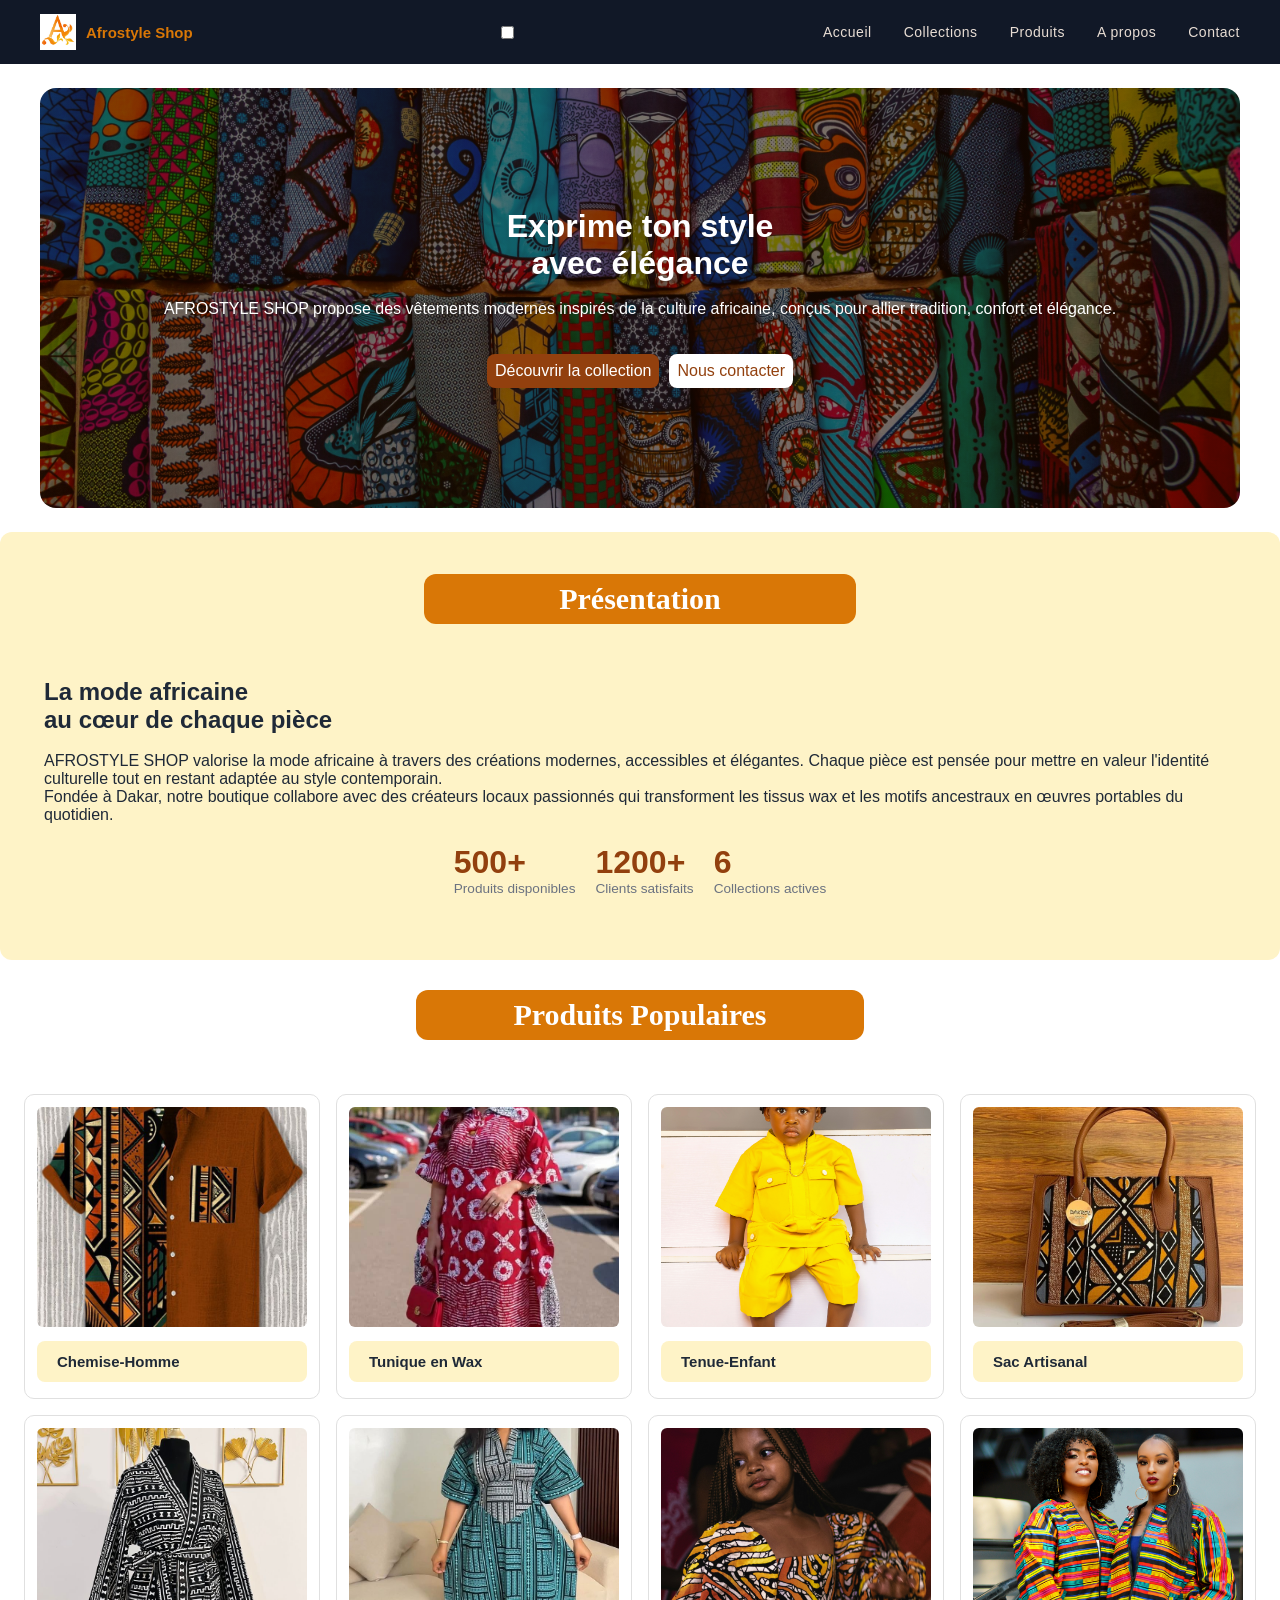
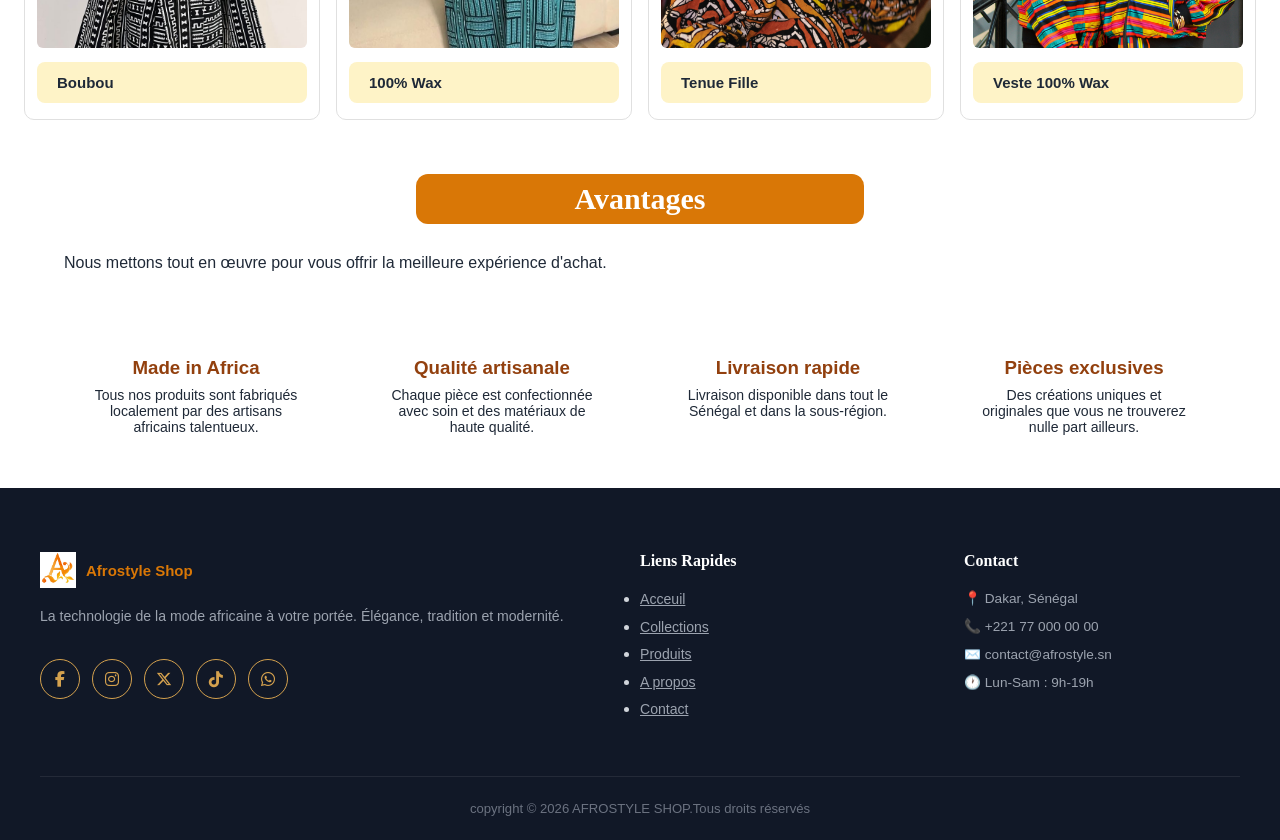
<file: index.html>
<!DOCTYPE html>
<html lang="en">

<head>
    <meta charset="UTF-8">
    <meta name="viewport" content="width=device-width, initial-scale=1.0">
    <title>Acceuil</title>
    <link rel="stylesheet" href="style.css">
    <link rel="stylesheet" href="https://cdnjs.cloudflare.com/ajax/libs/font-awesome/6.5.0/css/all.min.css" />
</head>

<body>
    <!-- navigation -->
    <nav>
        <div class="nav-logo">
            <div class="logo-box"><img src="images/logo.png" alt=""></div>
            <div class="logo-text">
                <h2>Afrostyle Shop</h2>
            </div>
        </div>

        <input type="checkbox" id="hamburger-toggle">
        <label for="hamburger-toggle" class="hamburger">
            <span></span>
            <span></span>
            <span></span>
        </label>

        <ul>
            <li><a href="#">Accueil</a></li>
            <li><a href="collections.html">Collections</a></li>
            <li><a href="produits.html">Produits</a></li>
            <li><a href="about.html">A propos</a></li>
            <li><a href="contact.html">Contact</a></li>
        </ul>
    </nav>
    <!-- hero -->
    <div class="hero">
        <h1>Exprime ton style <br><span>avec élégance</span> </h1> <br>
        <p>AFROSTYLE SHOP propose des vêtements modernes inspirés de la culture africaine, conçus pour allier tradition,
            confort et élégance.</p> <br><br>

        <div class="hero-btns">
            <a href="collections.html" class="btn-primary">Découvrir la collection</a>
            <a href="contact.html" class="btn-secondary">Nous contacter</a>
        </div>

    </div>

    <!-- Présentation de la boutique -->
    <section class="section about-intro">
        <h2 class="titre">Présentation</h2>
        

        <div class="presentation">
            <h2 style="margin-top:0.75rem;">La mode africaine<br />au cœur de chaque pièce</h2>
            <br>
            <p>
                AFROSTYLE SHOP valorise la mode africaine à travers des créations modernes,
                accessibles et élégantes. Chaque pièce est pensée pour mettre en valeur
                l'identité culturelle tout en restant adaptée au style contemporain.
            </p>
            <p>
                Fondée à Dakar, notre boutique collabore avec des créateurs locaux passionnés
                qui transforment les tissus wax et les motifs ancestraux en œuvres portables du quotidien.
            </p>

            <!-- Statistiques -->
            <div class="about-stats">
                <div class="stat">
                    <h3>500+</h3>
                    <p>Produits disponibles</p>
                </div>
                <div class="stat">
                    <h3>1200+</h3>
                    <p>Clients satisfaits</p>
                </div>
                <div class="stat">
                    <h3>6</h3>
                    <p>Collections actives</p>
                </div>
            </div>



        </div>


    </section>
    <!-- Produits Populaires -->
    <section>
        <h2 class="titre">Produits Populaires</h2>
      

        <div class="produit">
            <div class="bloc">
                <img src="images/chemise homme 222.jpg" alt="">
                <h3>Chemise-Homme</h3>
            </div>
            <div class="bloc">
                <img src="images/robe-rouge.jpg" alt="">
                <h3>Tunique en Wax</h3>

            </div>
            <div class="bloc">
                <img src="images/EnfantBB.jpg" alt="">
                <h3>Tenue-Enfant</h3>

            </div>
            <div class="bloc">
                <img src="images/Bag.jpg" alt="">
                <h3>Sac Artisanal</h3>

            </div>
            <div class="bloc">
                <img src="images/boubou2.jpg" alt="">
                <h3>Boubou</h3>

            </div>

            <div class="bloc">
                <img src="images/téléchargement (1).jpg" alt="">
                <h3>100% Wax</h3>

            </div>
            <div class="bloc">
                <img src="images/enfany-fille.jpg" alt="">
                <h3>Tenue Fille</h3>

            </div>
            <div class="bloc">
                <img src="images/veste-femmes.jpg" alt="">
                <h3>Veste 100% Wax</h3>
            </div>
        </div>
    </section>
    <!-- Avantages de la Boutique -->
    <section>
        <h2 class="titre">Avantages</h2>
        <div class="container">
            
            <p class="section-subtitle">Nous mettons tout en œuvre pour vous offrir la meilleure expérience d'achat.
            </p><br><br>

            <div class="avantages-grid">
                <div class="avantage-card">
                    <div class="avantage-icon"></div>
                    <h3>Made in Africa</h3>
                    <p>Tous nos produits sont fabriqués localement par des artisans africains talentueux.</p>
                </div>
                <div class="avantage-card">
                    <div class="avantage-icon"></div>
                    <h3>Qualité artisanale</h3>
                    <p>Chaque pièce est confectionnée avec soin et des matériaux de haute qualité.</p>
                </div>
                <div class="avantage-card">
                    <div class="avantage-icon"></div>
                    <h3>Livraison rapide</h3>
                    <p>Livraison disponible dans tout le Sénégal et dans la sous-région.</p>
                </div>
                <div class="avantage-card">
                    <div class="avantage-icon"></div>
                    <h3>Pièces exclusives</h3>
                    <p>Des créations uniques et originales que vous ne trouverez nulle part ailleurs.</p>
                </div>
            </div>
        </div>
    </section>

    <!-- Footer -->
    <footer>
        <div class="footer-grid">
            <!-- marque -->
            <div class="footer-brand">
                <div class="nav-logo">
                    <div class="logo-box"><img src="images/logo.png" alt=""></div>
                    <div class="logo-text">
                        <h2>Afrostyle Shop</h2>
                    </div>
                </div>
                <p>La technologie de la mode africaine à votre portée. Élégance, tradition et modernité.</p>
                <div class="social-medias">
                    <a href="https://facebook.com/tonprofil" target="_blank" class="social-icon">
                        <i class="fab fa-facebook-f"></i>
                    </a>

                    <a href="https://instagram.com/tonprofil" target="_blank" class="social-icon">
                        <i class="fab fa-instagram"></i>
                    </a>
                    <a href="https://twitter.com/tonprofil" target="_blank" class="social-icon">
                        <i class="fab fa-x-twitter"></i>
                    </a>

                    <a href="https://tiktok.com/@tonprofil" target="_blank" class="social-icon">
                        <i class="fab fa-tiktok"></i>
                    </a>

                    <a href="https://wa.me/221XXXXXXXX" target="_blank" class="social-icon">
                        <i class="fab fa-whatsapp"></i>
                    </a>
                </div>
            </div>
            <!-- liens rapides -->
            <div class="footer-col">
                <h4>Liens Rapides</h4>
                <ul>
                    <li><a href="#">Acceuil</a></li>
                    <li><a href="collections.html">Collections</a></li>
                    <li><a href="produits.html"> Produits</a></li>
                    <li><a href="about.html">A propos</a></li>
                    <li><a href="contact.html">Contact</a></li>
                </ul>
            </div>

            <!-- Contact -->
            <div class="footer-col">
                <h4>Contact</h4>
                <div class="footer-contact-item">📍 Dakar, Sénégal</div>
                <div class="footer-contact-item">📞 +221 77 000 00 00</div>
                <div class="footer-contact-item">✉️ contact@afrostyle.sn</div>
                <div class="footer-contact-item">🕐 Lun-Sam : 9h-19h</div>
            </div>

        </div>
        <div class="footer-bottom">
            <p>copyright &copy; 2026 AFROSTYLE SHOP.Tous droits réservés</p>
        </div>
    </footer>

</body>

</html>
</file>
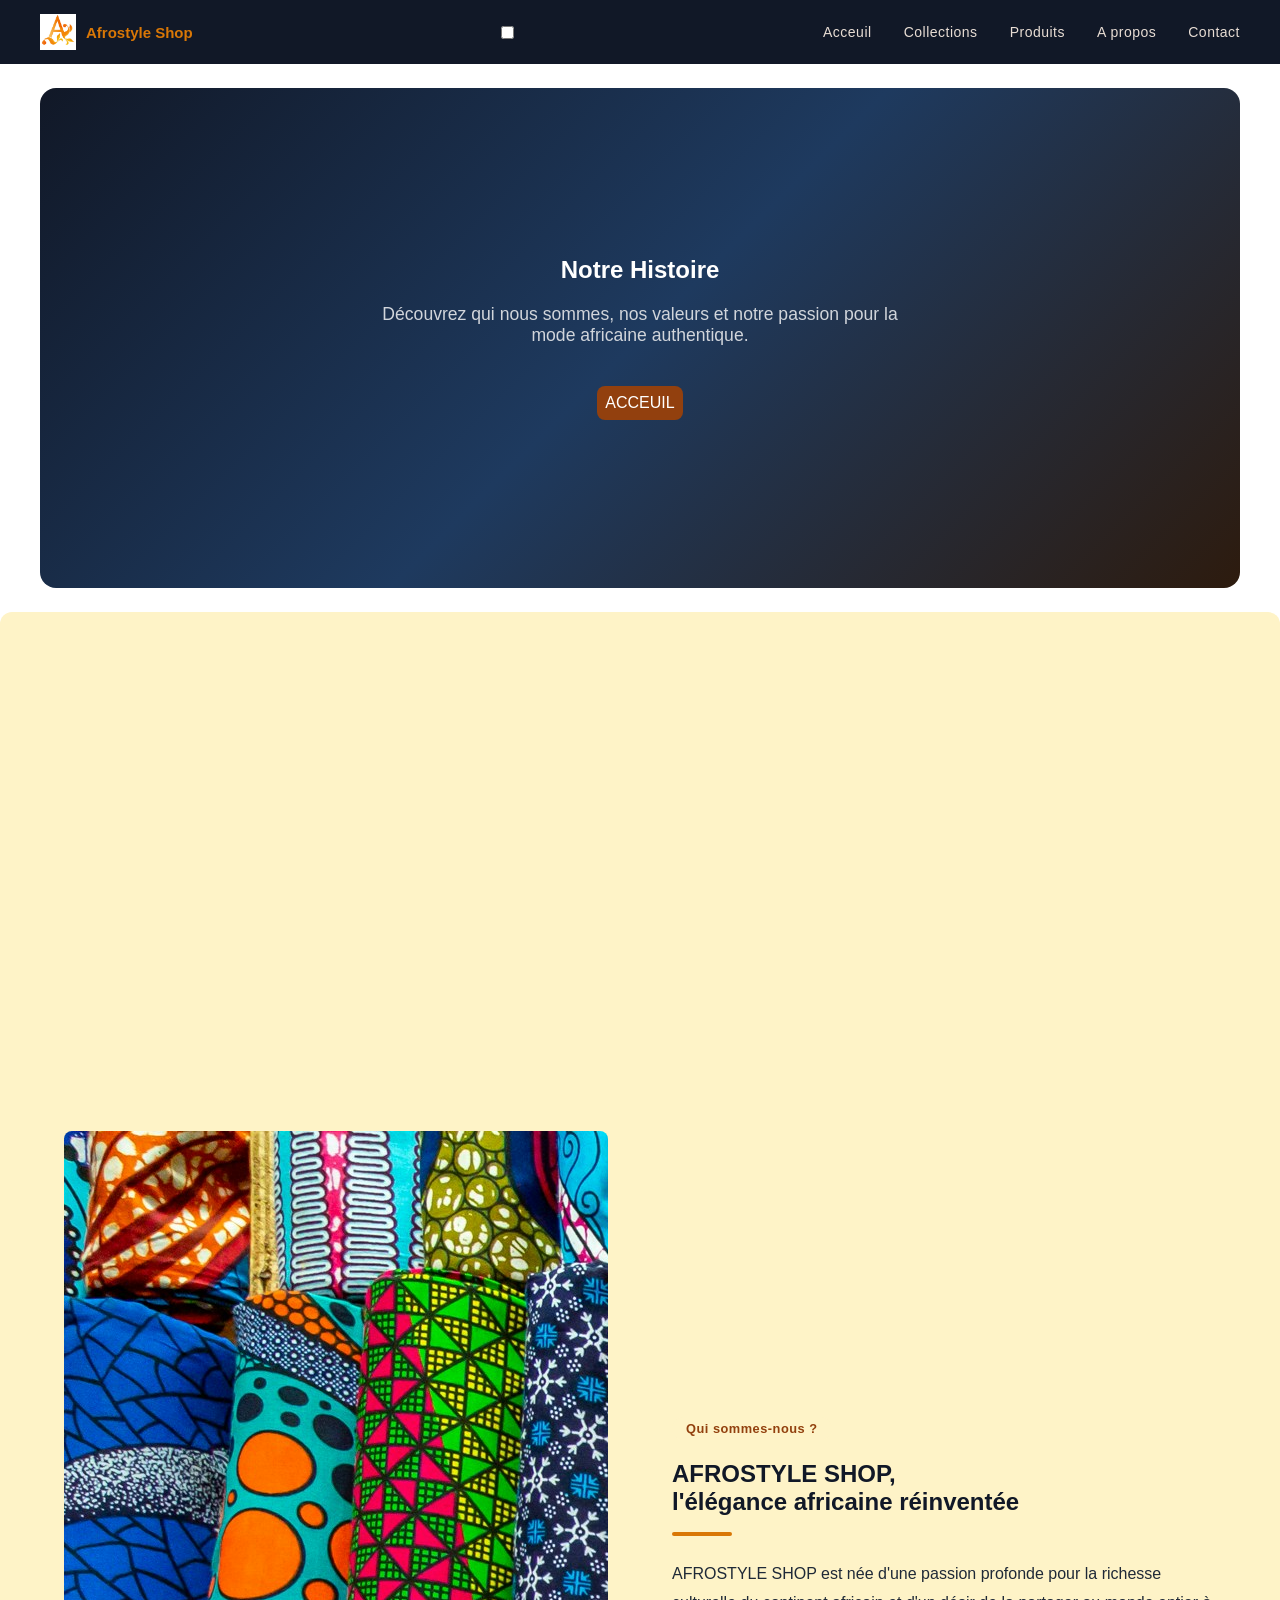
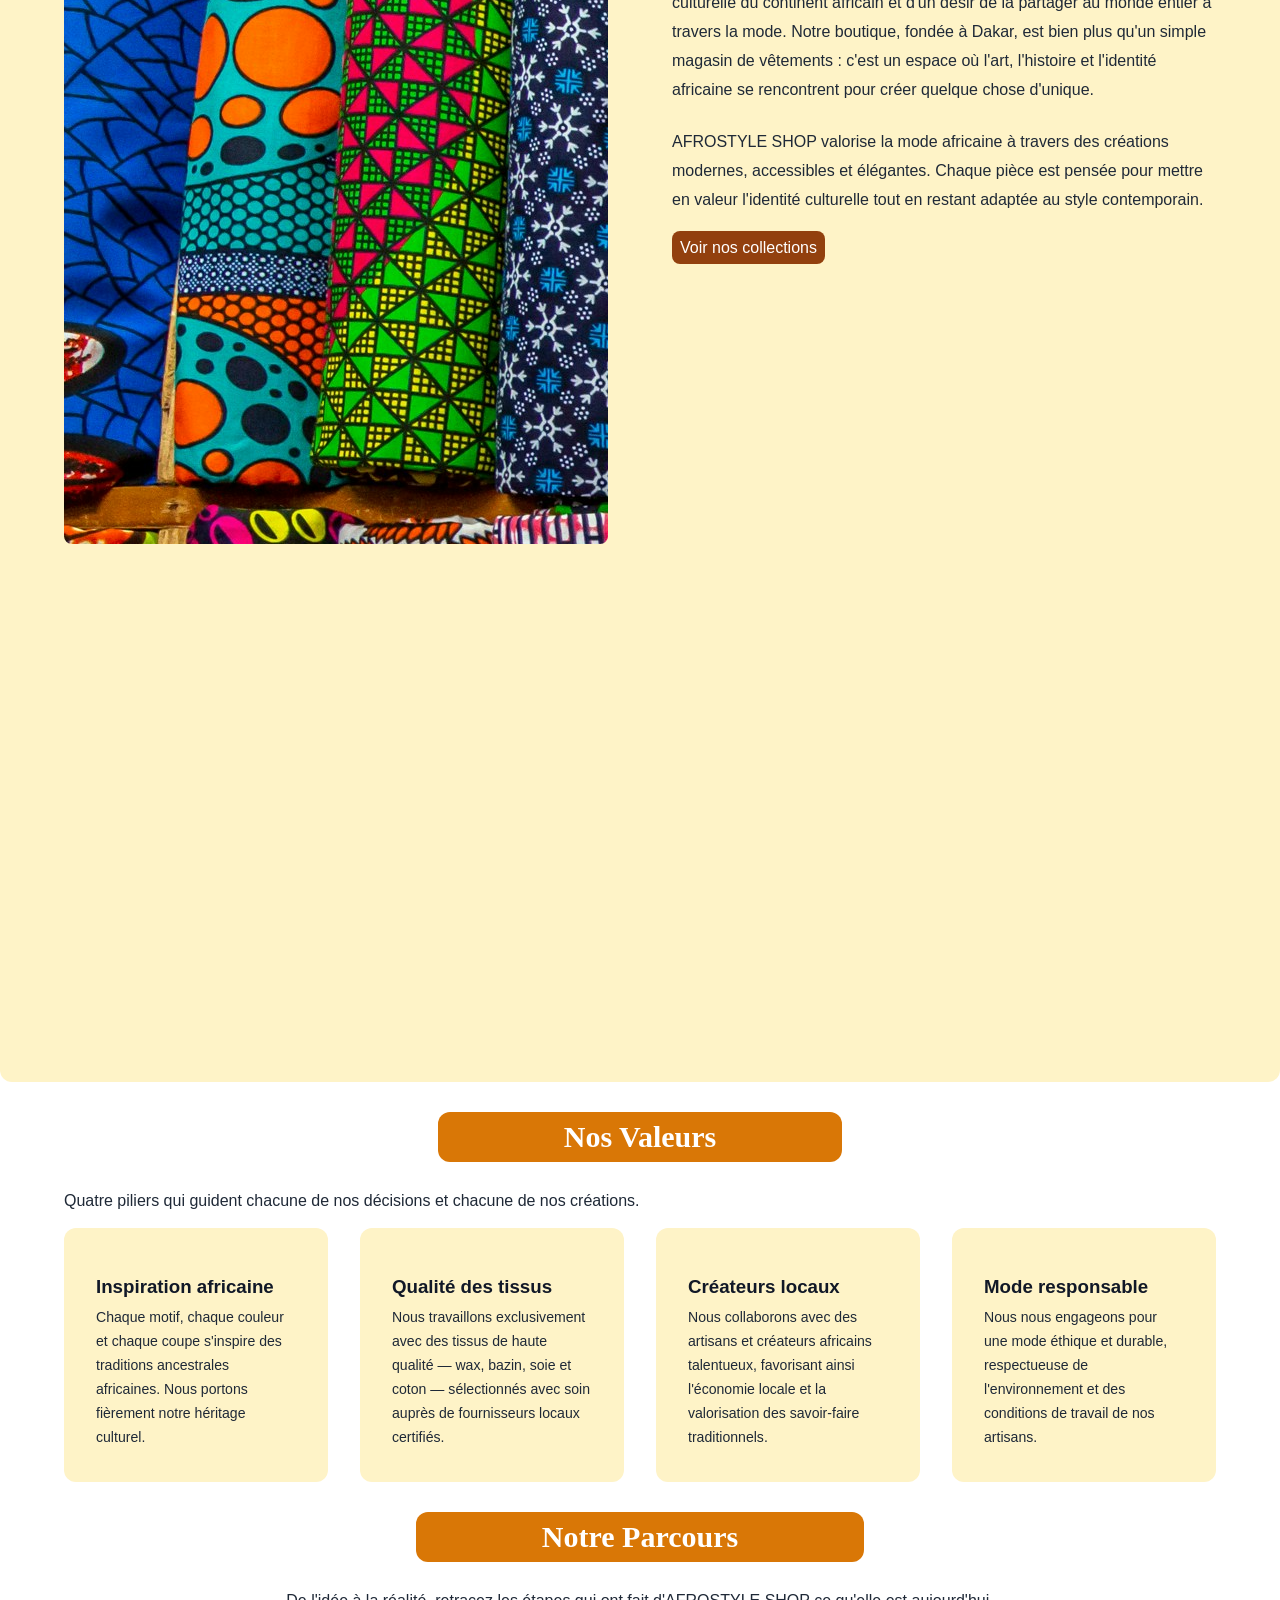
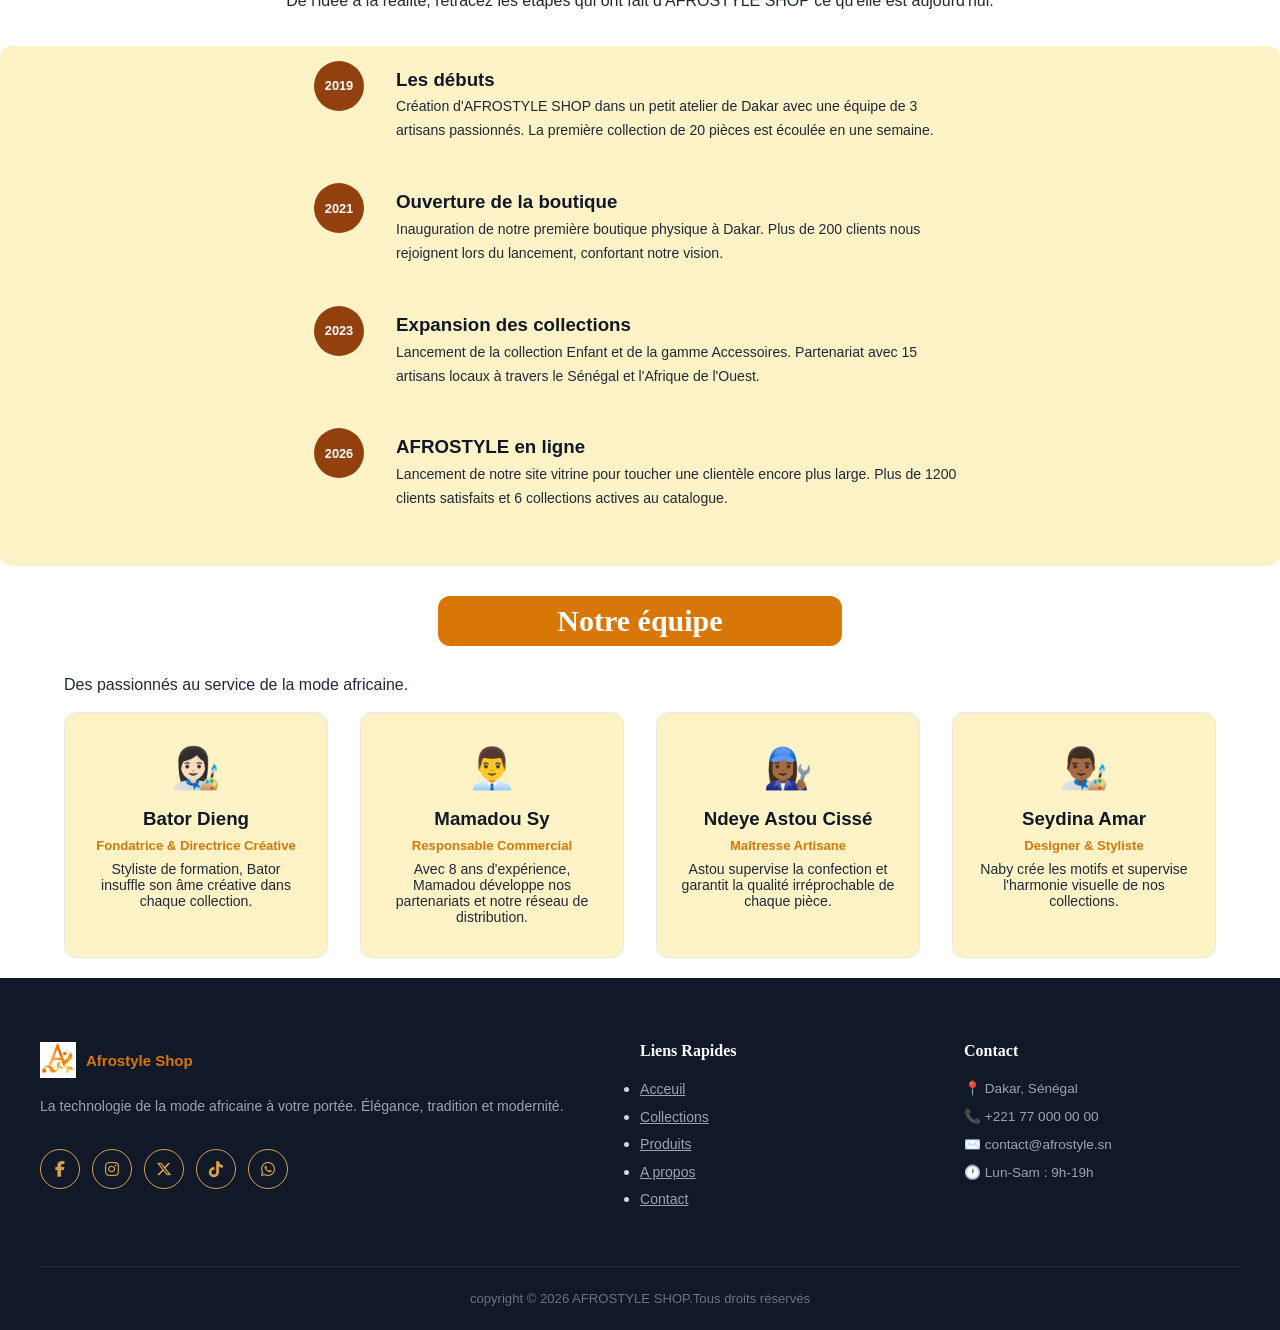
<file: about.html>
<!DOCTYPE html>
<html lang="en">

<head>
    <meta charset="UTF-8">
    <meta name="viewport" content="width=device-width, initial-scale=1.0">
    <title>A propos</title>
    <link rel="stylesheet" href="https://cdnjs.cloudflare.com/ajax/libs/font-awesome/6.5.0/css/all.min.css" />
    <link rel="stylesheet" href="style.css">
</head>

<body>
    <!-- navigation  -->
    <nav>
        <div class="nav-logo">
            <div class="logo-box"><img src="images/logo.png" alt=""></div>
            <div class="logo-text">
                <h2>Afrostyle Shop</h2>
            </div>
        </div>
        <input type="checkbox" id="hamburger-toggle">
    <label for="hamburger-toggle" class="hamburger">
        <span></span>
        <span></span>
        <span></span>
    </label>

        <ul>
            <li><a href="index.html">Acceuil</a></li>
            <li><a href="#">Collections</a></li>
            <li><a href="produits.html"> Produits</a></li>
            <li><a href="about.html">A propos</a></li>
            <li><a href="contact.html">Contact</a></li>
        </ul>
    </nav>

    <section class="page-hero">
        <h1>Notre Histoire</h1>
        <p>Découvrez qui nous sommes, nos valeurs et notre passion pour la mode africaine authentique.
        </p>
        <div class="hero-btns">
            <a href="index.html" class="btn-primary">ACCEUIL</a>
        </div>

    </section>

    <section class="section about-intro">
        <div class="container">

            <div class="about-intro-grid">

                <div class="about-intro-image">
                    <div class="image-placeholder" style="aspect-ratio:1; font-size:7rem;"><img
                            src="images/Cote d'IVOIRE.jpg" alt=""></div>
                </div>

                <div class="about-intro-text">
                    <span class="badge">Qui sommes-nous ?</span>
                    <h2 style="margin-top:0.75rem;">AFROSTYLE SHOP,<br />l'élégance africaine réinventée</h2>
                    <div class="divider" style="margin-left:0;"></div>
                    <p>
                        AFROSTYLE SHOP est née d'une passion profonde pour la richesse culturelle du continent africain
                        et d'un désir de la partager au monde entier à travers la mode. Notre boutique, fondée à Dakar,
                        est bien plus qu'un simple magasin de vêtements : c'est un espace où l'art, l'histoire et
                        l'identité africaine se rencontrent pour créer quelque chose d'unique.
                    </p>
                    <p>
                        AFROSTYLE SHOP valorise la mode africaine à travers des créations modernes, accessibles
                        et élégantes. Chaque pièce est pensée pour mettre en valeur l'identité culturelle tout en
                        restant adaptée au style contemporain.
                    </p>
                    <a href="collections.html" class=" btn-primary">Voir nos collections</a>
                </div>

            </div>
        </div>
    </section>

    <!-- Nos Valeurs -->
    <section class="section">
        <div class="container">
            <h2 class="titre">Nos Valeurs</h2>
            
            <p class="section-subtitle">Quatre piliers qui guident chacune de nos décisions et chacune de nos créations.
            </p><br>


            <div class="valeurs-grid">

                <div class="valeur-card">
                    <div class="valeur-icon"></div>
                    <h3>Inspiration africaine</h3>
                    <p>
                        Chaque motif, chaque couleur et chaque coupe s'inspire des traditions
                        ancestrales africaines. Nous portons fièrement notre héritage culturel.
                    </p>
                </div>

                <div class="valeur-card">
                    <div class="valeur-icon"></div>
                    <h3>Qualité des tissus</h3>
                    <p>
                        Nous travaillons exclusivement avec des tissus de haute qualité —
                        wax, bazin, soie et coton — sélectionnés avec soin auprès de fournisseurs locaux certifiés.
                    </p>
                </div>

                <div class="valeur-card">
                    <div class="valeur-icon"></div>
                    <h3>Créateurs locaux</h3>
                    <p>
                        Nous collaborons avec des artisans et créateurs africains talentueux,
                        favorisant ainsi l'économie locale et la valorisation des savoir-faire traditionnels.
                    </p>
                </div>



                <div class="valeur-card">
                    <div class="valeur-icon"></div>
                    <h3>Mode responsable</h3>
                    <p>
                        Nous nous engageons pour une mode éthique et durable,
                        respectueuse de l'environnement et des conditions de travail de nos artisans.
                    </p>
                </div>

            </div>
        </div>
        <!-- PARCOURS -->
        <h2 class="titre">Notre Parcours</h2>
        
        <p style="text-align: center;">De l'idée à la réalité, retracez les étapes qui ont fait d'AFROSTYLE SHOP ce
            qu'elle est aujourd'hui.</p><br><br>
        <section class="section" style="background:#FEF3C7;border-radius: 12px;;">

            <div class="container">



                <div class="parcours">

                    <div class="parcours-item">
                        <div class="parcours-dot">2019</div>
                        <div class="parcours-content">
                            <h3>Les débuts</h3>
                            <p>
                                Création d'AFROSTYLE SHOP dans un petit atelier de Dakar avec une équipe de 3 artisans
                                passionnés.
                                La première collection de 20 pièces est écoulée en une semaine.
                            </p>
                        </div>
                    </div>

                    <div class="parcours-item">
                        <div class="parcours-dot">2021</div>
                        <div class="parcours-content">
                            <h3>Ouverture de la boutique</h3>
                            <p>
                                Inauguration de notre première boutique physique à Dakar. Plus de 200 clients
                                nous rejoignent lors du lancement, confortant notre vision.
                            </p>
                        </div>
                    </div>

                    <div class="parcours-item">
                        <div class="parcours-dot">2023</div>
                        <div class="parcours-content">
                            <h3>Expansion des collections</h3>
                            <p>
                                Lancement de la collection Enfant et de la gamme Accessoires.
                                Partenariat avec 15 artisans locaux à travers le Sénégal et l'Afrique de l'Ouest.
                            </p>
                        </div>
                    </div>

                    <div class="parcours-item">
                        <div class="parcours-dot">2026</div>
                        <div class="parcours-content">
                            <h3>AFROSTYLE en ligne</h3>
                            <p>
                                Lancement de notre site vitrine pour toucher une clientèle encore plus large.
                                Plus de 1200 clients satisfaits et 6 collections actives au catalogue.
                            </p>
                        </div>
                    </div>

                </div>
            </div>
        </section>
        <!-- notres equipe -->
        <section class="section">
            <div class="container">
                <h2 class="titre">Notre équipe</h2>
                
                <p class="section-subtitle">Des passionnés au service de la mode africaine.</p> <br>

                <div class="avantages-grid" style="background:transparent;">
                    <div class="avantage-card" style="background: #FEF3C7; border:1px solid #E5E7EB;">
                        <div class="avantage-icon">👩🏻‍🎨</div>
                        <h3 style="color: #111827;">Bator Dieng</h3>
                        <p style="color: #D97706; font-size:0.82rem; font-weight:600; margin-bottom:0.5rem;">Fondatrice
                            & Directrice Créative</p>
                        <p>Styliste de formation, Bator insuffle son âme créative dans chaque collection.</p>
                    </div>
                    <div class="avantage-card" style="background:#FEF3C7; border:1px solid #E5E7EB;">
                        <div class="avantage-icon">👨‍💼</div>
                        <h3 style="color: #111827;">Mamadou Sy</h3>
                        <p style="color: #D97706; font-size:0.82rem; font-weight:600; margin-bottom:0.5rem;">Responsable
                            Commercial</p>
                        <p>Avec 8 ans d'expérience, Mamadou développe nos partenariats et notre réseau de distribution.
                        </p>
                    </div>
                    <div class="avantage-card" style="background:#FEF3C7; border:1px solid #E5E7EB;">
                        <div class="avantage-icon">👩🏾‍🔧</div>
                        <h3 style="color:#111827;">Ndeye Astou Cissé</h3>
                        <p style="color: #D97706; font-size:0.82rem; font-weight:600; margin-bottom:0.5rem;">Maîtresse
                            Artisane</p>
                        <p>Astou supervise la confection et garantit la qualité irréprochable de chaque pièce.</p>
                    </div>
                    <div class="avantage-card" style="background:#FEF3C7; border:1px solid #E5E7EB;">
                        <div class="avantage-icon">👨🏾‍🎨 </div>
                        <h3 style="color:#111827;">Seydina Amar</h3>
                        <p style="color: #D97706; font-size:0.82rem; font-weight:600; margin-bottom:0.5rem;">Designer &
                            Styliste</p>
                        <p>
                            Naby crée les motifs et supervise l'harmonie visuelle de nos collections.</p>
                    </div>
                </div>
            </div>
        </section>
    </section>



    <!-- Footer -->
    <footer>
        <div class="footer-grid">
            <!-- marque -->
            <div class="footer-brand">
                <div class="nav-logo">
                    <div class="logo-box"><img src="images/logo.png" alt=""></div>
                    <div class="logo-text">
                        <h2>Afrostyle Shop</h2>
                    </div>
                </div>
                <p>La technologie de la mode africaine à votre portée. Élégance, tradition et modernité.</p>
                <div class="social-medias">
                    <a href="https://facebook.com/tonprofil" target="_blank" class="social-icon">
                        <i class="fab fa-facebook-f"></i>
                    </a>

                    <a href="https://instagram.com/tonprofil" target="_blank" class="social-icon">
                        <i class="fab fa-instagram"></i>
                    </a>
                    <a href="https://twitter.com/tonprofil" target="_blank" class="social-icon">
                        <i class="fab fa-x-twitter"></i>
                    </a>

                    <a href="https://tiktok.com/@tonprofil" target="_blank" class="social-icon">
                        <i class="fab fa-tiktok"></i>
                    </a>

                    <a href="https://wa.me/221XXXXXXXX" target="_blank" class="social-icon">
                        <i class="fab fa-whatsapp"></i>
                    </a>
                </div>
            </div>
            <!-- liens rapides -->
            <div class="footer-col">
                <h4>Liens Rapides</h4>
                <ul>
                    <li><a href="index.html">Acceuil</a></li>
                    <li><a href="collections.html">Collections</a></li>
                    <li><a href="produits.html"> Produits</a></li>
                    <li><a href="#">A propos</a></li>
                    <li><a href="contact.html">Contact</a></li>
                </ul>
            </div>
            <!-- Contact -->
            <div class="footer-col">
                <h4>Contact</h4>
                <div class="footer-contact-item">📍 Dakar, Sénégal</div>
                <div class="footer-contact-item">📞 +221 77 000 00 00</div>
                <div class="footer-contact-item">✉️ contact@afrostyle.sn</div>
                <div class="footer-contact-item">🕐 Lun-Sam : 9h-19h</div>
            </div>

        </div>
        <div class="footer-bottom">
            <p>copyright &copy; 2026 AFROSTYLE SHOP.Tous droits réservés</p>
        </div>
    </footer>
</body>

</html>
</file>
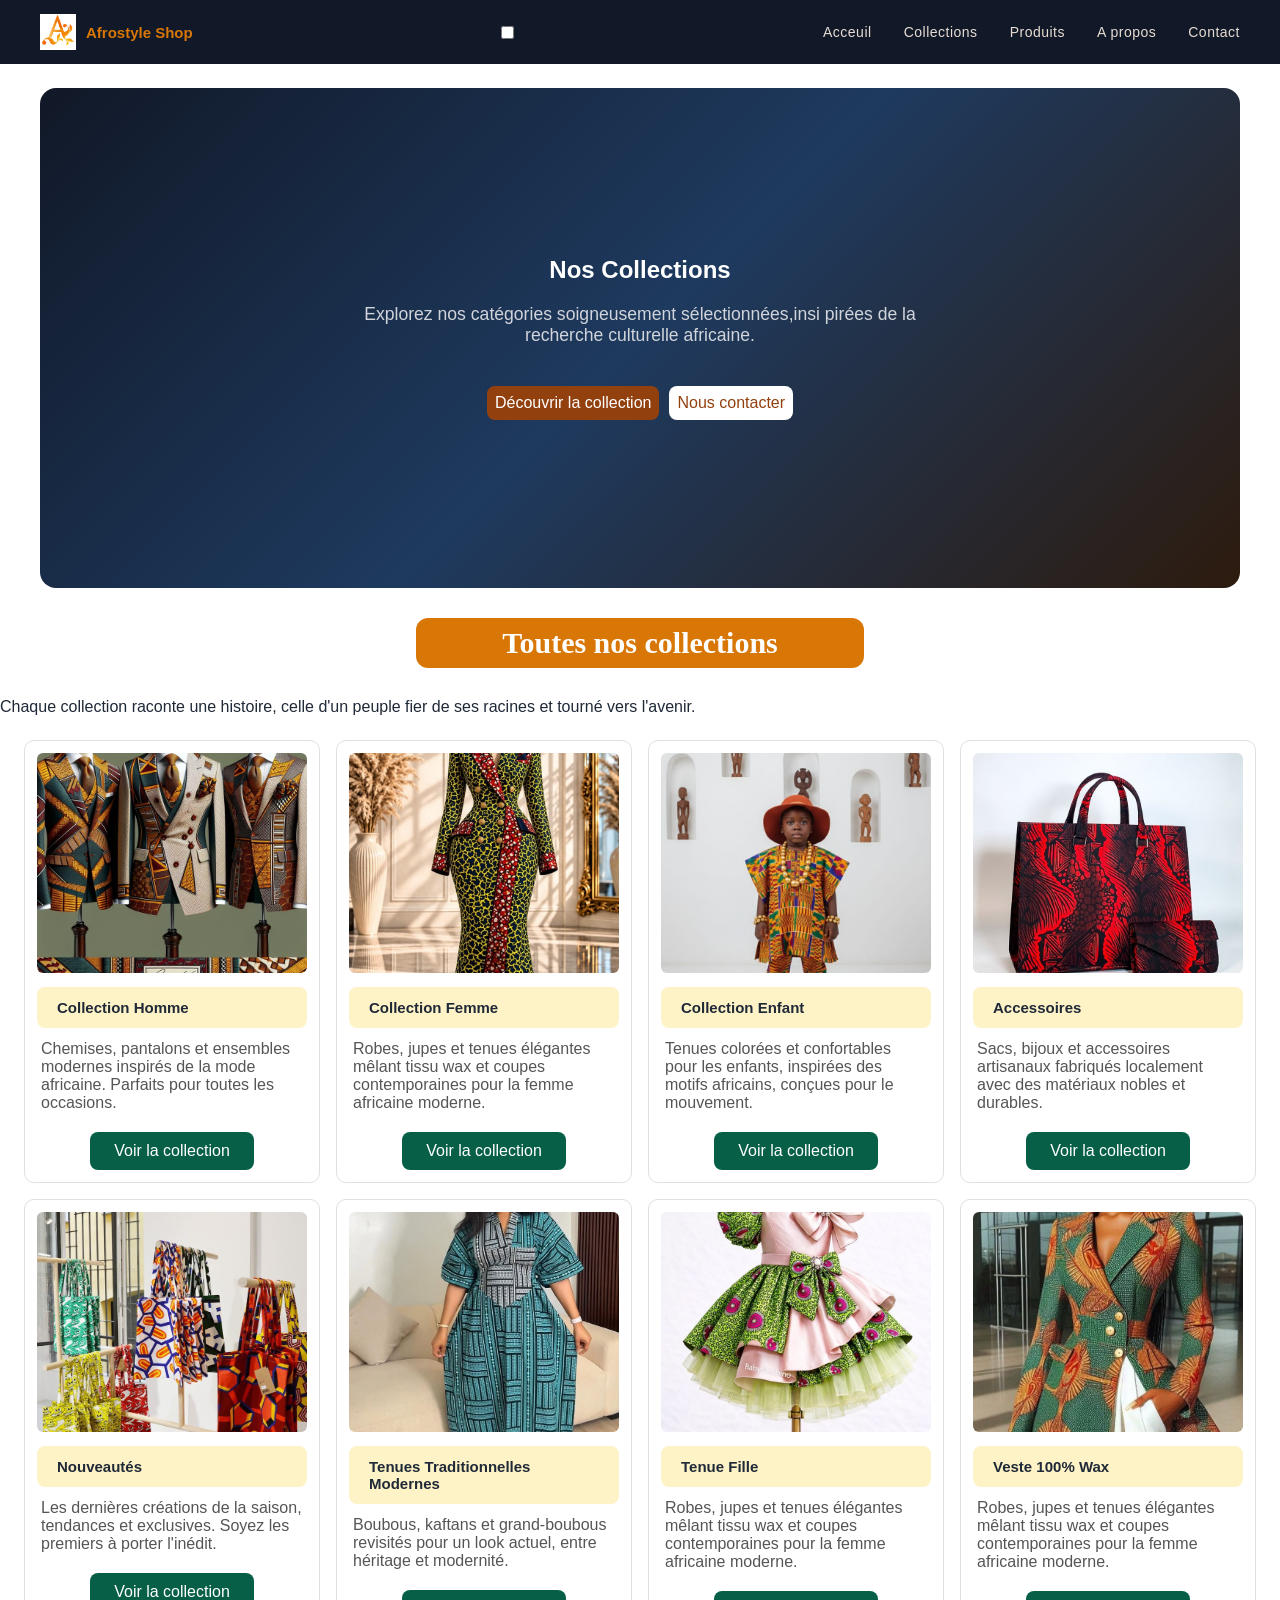
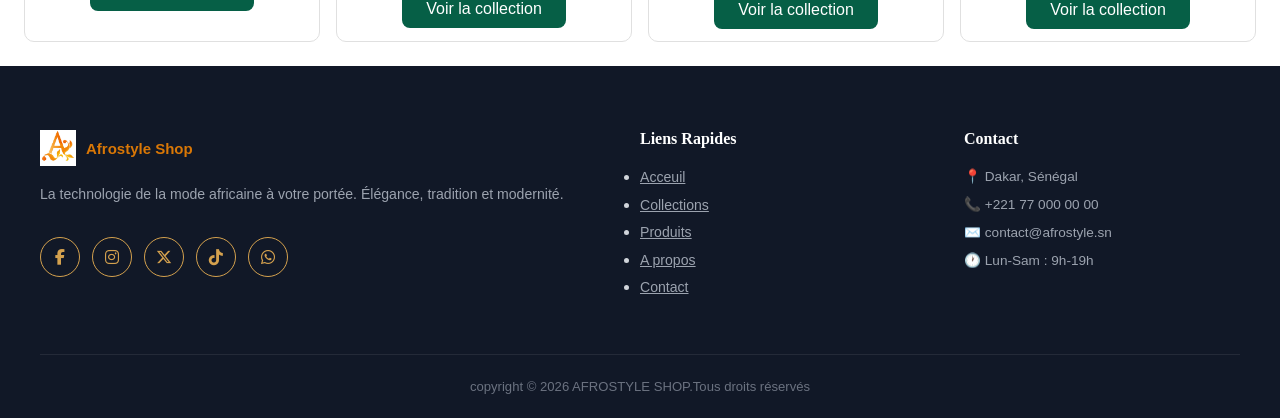
<file: collections.html>
<!DOCTYPE html>
<html lang="en">

<head>
    <meta charset="UTF-8">
    <meta name="viewport" content="width=device-width, initial-scale=1.0">
    <title>Collections</title>
    <link rel="stylesheet" href="style.css">
    <link rel="stylesheet" href="https://cdnjs.cloudflare.com/ajax/libs/font-awesome/6.5.0/css/all.min.css" />
</head>

<body>

    <!-- navigation  -->
    <nav>
        <div class="nav-logo">
            <div class="logo-box"><img src="images/logo.png" alt=""></div>
            <div class="logo-text">
                <h2>Afrostyle Shop</h2>
            </div>
        </div>

        <input type="checkbox" id="hamburger-toggle">
    <label for="hamburger-toggle" class="hamburger">
        <span></span>
        <span></span>
        <span></span>
    </label>
        <ul>
            <li><a href="index.html">Acceuil</a></li>
            <li><a href="#">Collections</a></li>
            <li><a href="produits.html"> Produits</a></li>
            <li><a href="about.html">A propos</a></li>
            <li><a href="contact.html">Contact</a></li>
        </ul>
    </nav>
    <section class="page-hero">
        <h1>Nos Collections</h1>
        <p>Explorez nos catégories soigneusement sélectionnées,insi
            pirées de la recherche culturelle africaine.
        </p>
        <div class="hero-btns">
            <a href="produits.html" class="btn-primary">Découvrir la collection</a>
            <a href="contact.html" class="btn-secondary">Nous contacter</a>
        </div>

    </section>

    <!-- COLLECTIONS -->
    <section>
        <h2 class="titre">Toutes nos collections</h2>
        
        <p>Chaque collection raconte une histoire, celle d'un peuple fier de ses racines et tourné vers l'avenir.</p>

        <div class="produit">
            <div class="bloc">
                <img src="images/collection-homme.jpg" alt="">
                <h3>Collection Homme</h3>
                <p>Chemises, pantalons et ensembles modernes inspirés de la mode africaine. Parfaits pour toutes les
                    occasions.</p>
                <a href="produits.html" class="btn-third">Voir la collection</a>
            </div>
            <div class="bloc">
                <img src="images/collection-femme.jpg" alt="">
                <h3>Collection Femme</h3>
                <p>Robes, jupes et tenues élégantes mêlant tissu wax et coupes contemporaines pour la femme africaine
                    moderne.</p>
                <a href="produits.html" class="btn-third">Voir la collection</a>
            </div>
            <div class="bloc">
                <img src="images/collection enfant.jpg" alt="">
                <h3>Collection Enfant</h3>
                <p>Tenues colorées et confortables pour les enfants, inspirées des motifs africains, conçues pour le
                    mouvement.</p>
                <a href="produits.html" class="btn-third">Voir la collection</a>
            </div>
            <div class="bloc">
                <img src="images/sacccc.jpg" alt="">
                <h3>Accessoires</h3>
                <p>Sacs, bijoux et accessoires artisanaux fabriqués localement avec des matériaux nobles et durables.
                </p>
                <a href="produits.html" class="btn-third">Voir la collection</a>
            </div>
            <div class="bloc">
                <img src="images/nouveauté.jpg" alt="">
                <h3>Nouveautés</h3>
                <p>Les dernières créations de la saison, tendances et exclusives. Soyez les premiers à porter l'inédit.
                </p>
                <a href="produits.html" class="btn-third">Voir la collection</a>
            </div>

            <div class="bloc">
                <img src="images/téléchargement (1).jpg" alt="">
                <h3>Tenues Traditionnelles Modernes</h3>
                <p>Boubous, kaftans et grand-boubous revisités pour un look actuel, entre héritage et modernité.</p>
                <a href="produits.html" class="btn-third">Voir la collection</a>

            </div>
            <div class="bloc">
                <img src="images/collection fille.jpg" alt="">
                <h3>Tenue Fille</h3>
                <p>Robes, jupes et tenues élégantes mêlant tissu wax et coupes contemporaines pour la femme africaine
                    moderne.</p>
                <a href="produits.html" class="btn-third">Voir la collection</a>
            </div>
            <div class="bloc">
                <img src="images/collection veste.jpg" alt="">
                <h3>Veste 100% Wax</h3>
                <p>Robes, jupes et tenues élégantes mêlant tissu wax et coupes contemporaines pour la femme africaine
                    moderne.</p>
                <a href="produits.html" class="btn-third">Voir la collection</a>
            </div>
        </div>
    </section>

    <!-- Footer -->
    <footer>
        <div class="footer-grid">
            <!-- marque -->
            <div class="footer-brand">
                <div class="nav-logo">
                    <div class="logo-box"><img src="images/logo.png" alt=""></div>
                    <div class="logo-text">
                        <h2>Afrostyle Shop</h2>
                    </div>
                </div>
                <p>La technologie de la mode africaine à votre portée. Élégance, tradition et modernité.</p>
                <div class="social-medias">
                    <a href="https://facebook.com/tonprofil" target="_blank" class="social-icon">
                        <i class="fab fa-facebook-f"></i>
                    </a>

                    <a href="https://instagram.com/tonprofil" target="_blank" class="social-icon">
                        <i class="fab fa-instagram"></i>
                    </a>
                    <a href="https://twitter.com/tonprofil" target="_blank" class="social-icon">
                        <i class="fab fa-x-twitter"></i>
                    </a>

                    <a href="https://tiktok.com/@tonprofil" target="_blank" class="social-icon">
                        <i class="fab fa-tiktok"></i>
                    </a>

                    <a href="https://wa.me/221XXXXXXXX" target="_blank" class="social-icon">
                        <i class="fab fa-whatsapp"></i>
                    </a>
                </div>
            </div>
            <!-- liens rapides -->
            <div class="footer-col">
                <h4>Liens Rapides</h4>
                <ul>
                    <li><a href="index.html">Acceuil</a></li>
                    <li><a href="collections.html">Collections</a></li>
                    <li><a href="produits.html"> Produits</a></li>
                    <li><a href="about.html">A propos</a></li>
                    <li><a href="contact.html">Contact</a></li>
                </ul>
            </div>
            <!-- Contact -->
            <div class="footer-col">
                <h4>Contact</h4>
                <div class="footer-contact-item">📍 Dakar, Sénégal</div>
                <div class="footer-contact-item">📞 +221 77 000 00 00</div>
                <div class="footer-contact-item">✉️ contact@afrostyle.sn</div>
                <div class="footer-contact-item">🕐 Lun-Sam : 9h-19h</div>
            </div>

        </div>
        <div class="footer-bottom">
            <p>copyright &copy; 2026 AFROSTYLE SHOP.Tous droits réservés</p>
        </div>
    </footer>

</body>

</html>
</file>
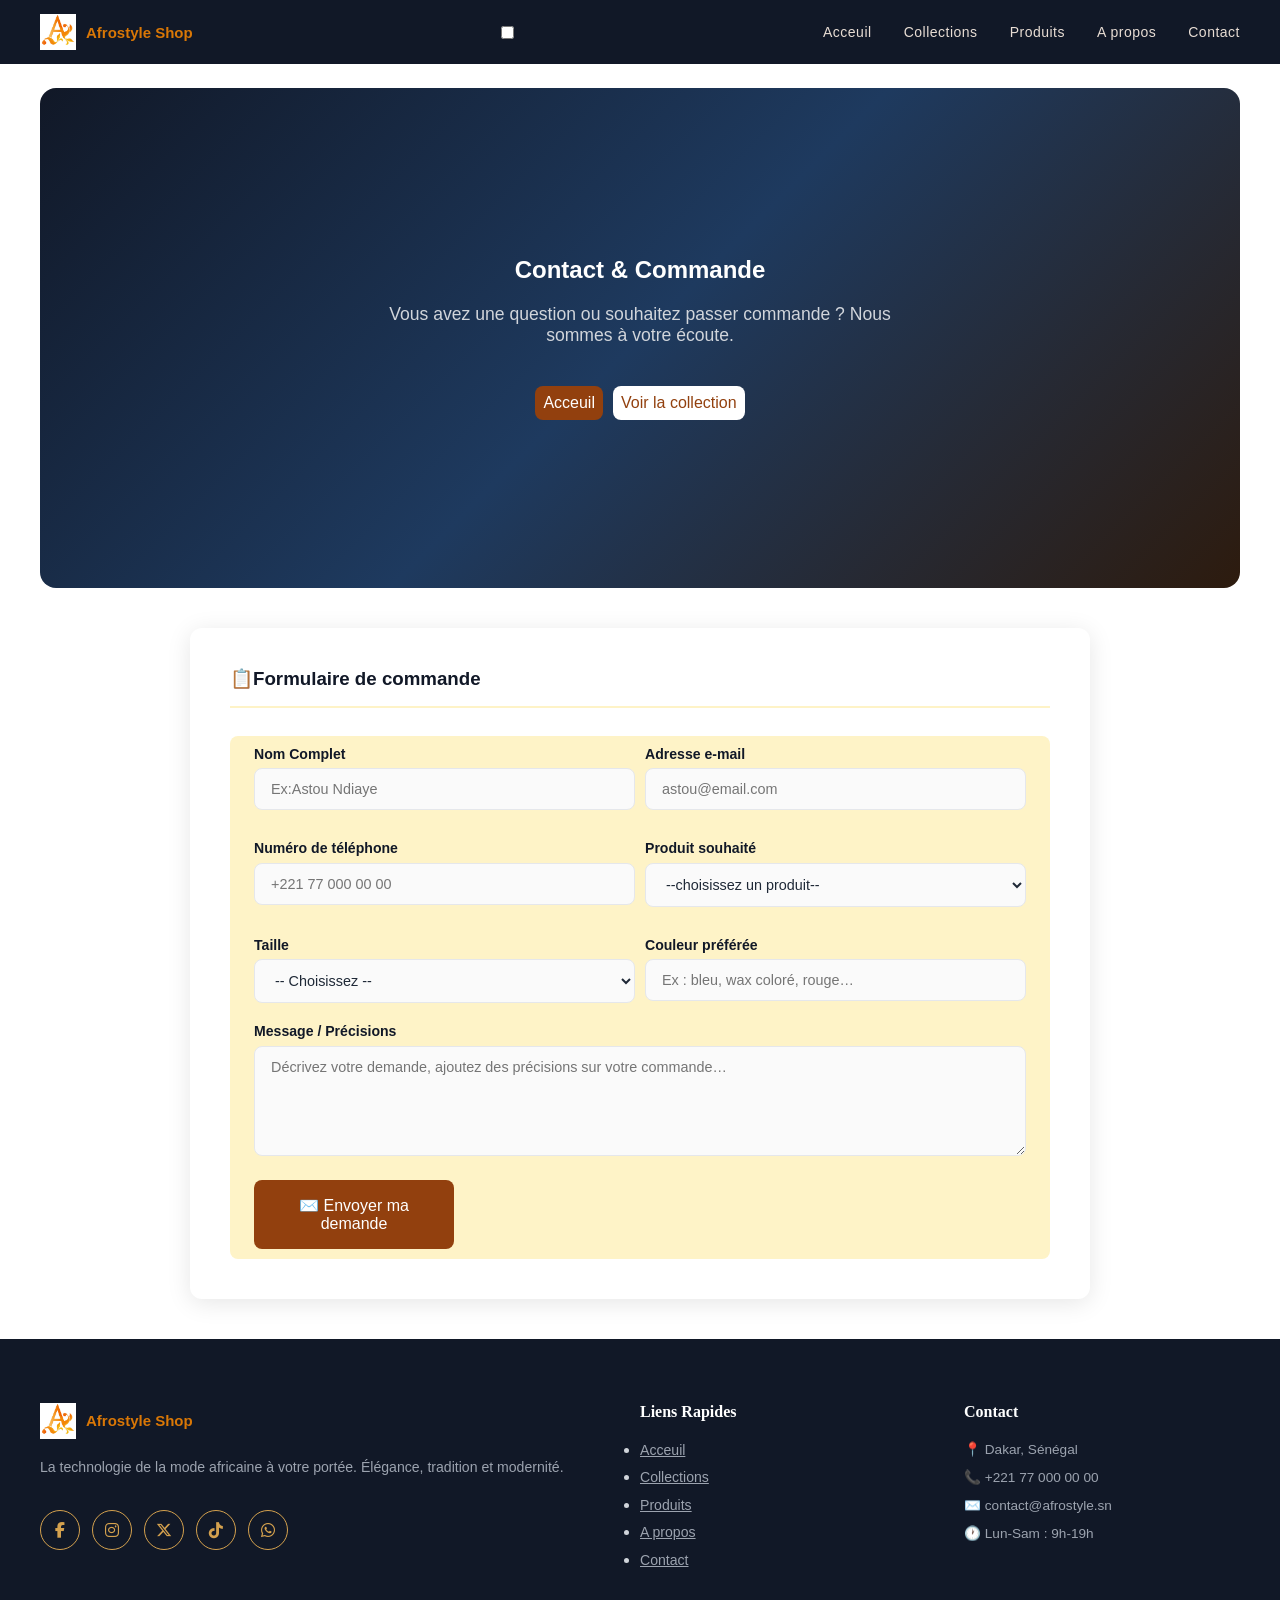
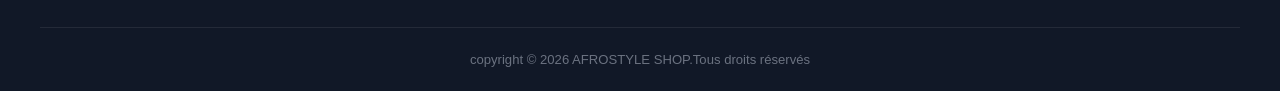
<file: contact.html>
<!DOCTYPE html>
<html lang="en">

<head>
    <meta charset="UTF-8">
    <meta name="viewport" content="width=device-width, initial-scale=1.0">
    <title>Contact</title>
    <link rel="stylesheet" href="https://cdnjs.cloudflare.com/ajax/libs/font-awesome/6.5.0/css/all.min.css" />
    <link rel="stylesheet" href="style.css">
</head>

<body>
    <!-- navigation  -->
    <nav>
        <div class="nav-logo">
            <div class="logo-box"><img src="images/logo.png" alt=""></div>
            <div class="logo-text">
                <h2>Afrostyle Shop</h2>
            </div>
        </div>

        <input type="checkbox" id="hamburger-toggle">
    <label for="hamburger-toggle" class="hamburger">
        <span></span>
        <span></span>
        <span></span>
    </label>

        <ul>
            <li><a href="index.html">Acceuil</a></li>
            <li><a href="collections.html">Collections</a></li>
            <li><a href="produits.html"> Produits</a></li>
            <li><a href="about.html">A propos</a></li>
            <li><a href="#">Contact</a></li>
        </ul>
    </nav>

    <section class="page-hero">
        <h1>Contact & Commande</h1>
        <p>Vous avez une question ou souhaitez passer commande ? Nous sommes à votre écoute.
        </p>
        <div class="hero-btns">
            <a href="index.html" class="btn-primary">Acceuil</a>
            <a href="collections.html" class="btn-secondary">Voir la collection</a>
        </div>

    </section>
    <!-- formulaire-->
    <section>
        <div class="form-card">
            <h3>📋Formulaire de commande</h3>
            <form action="">

                <div class="form-row">
                    <div class="form-group">
                        <label for="nom">Nom Complet</label>
                        <input type="text" id="nom" name="nom" placeholder="Ex:Astou Ndiaye" required>

                    </div>
                    <div class="form-group">
                        <label for="email">Adresse e-mail</label>
                        <input type="email" id="email" name="email" placeholder="astou@email.com" required>

                    </div>
                    <div class="form-group">
                        <label for="telephone">Numéro de téléphone</label>
                        <input type="tel" id="telephone" name="telephone" placeholder="+221 77 000 00 00" required>

                    </div>
                    <div class="form-group">
                        <label for="produit">Produit souhaité</label>
                        <select name="produit" id="produit">
                            <option value="ddisabled selected">--choisissez un produit--</option>
                            <option value="chemise wax">Chemise Wax (Homme) — 15 000 FCFA</option>
                            <option value="robe-africaine">Robe Africaine (Femme) — 22 000 FCFA</option>
                            <option value="boubou-moderne">Boubou Moderne (Mixte) — 35 000 FCFA</option>
                            <option value="sac-artisanal">Sac Artisanal (Accessoire) — 18 500 FCFA</option>
                            <option value="sandales">Sandales Artisanales — 12 000 FCFA</option>
                            <option value="ensemble-homme">Ensemble Homme — 42 000 FCFA</option>
                            <option value="jupe-longue">Jupe Longue Wax (Femme) — 16 000 FCFA</option>
                            <option value="parure">Parure Traditionnelle — 9 500 FCFA</option>
                            <option value="autre">Autre / Sur mesure</option>


                        </select>
                    </div>




                    <div class="form-group">
                        <label for="taille">Taille </label>
                        <select id="taille" name="taille" required>
                            <option value="" disabled selected>-- Choisissez --</option>
                            <option value="XS">XS</option>
                            <option value="S">S</option>
                            <option value="M">M</option>
                            <option value="L">L</option>
                            <option value="XL">XL</option>
                            <option value="XXL">XXL</option>
                            <option value="sur-mesure">Sur mesure</option>
                        </select>
                    </div>
                    <div class="form-group">
                        <label for="couleur">Couleur préférée </label>
                        <input type="text" id="couleur" name="couleur" placeholder="Ex : bleu, wax coloré, rouge…"
                            required />
                    </div>


                </div>
                <div class="form-group">
                    <label for="message">Message / Précisions </label>
                    <textarea id="message" name="message"
                        placeholder="Décrivez votre demande, ajoutez des précisions sur votre commande…"
                        required></textarea>
                </div>
                <button type="submit" class="btn-primary"
                    style="width:20%; justify-content:center; font-size:1rem; padding:1rem;">
                    ✉️ Envoyer ma demande
                </button>



            </form>
        </div>
    </section>

    <!-- Footer -->
    <footer>
        <div class="footer-grid">
            <!-- marque -->
            <div class="footer-brand">
                <div class="nav-logo">
                    <div class="logo-box"><img src="images/logo.png" alt=""></div>
                    <div class="logo-text">
                        <h2>Afrostyle Shop</h2>
                    </div>
                </div>
                <p>La technologie de la mode africaine à votre portée. Élégance, tradition et modernité.</p>
                <div class="social-medias">
                    <a href="https://facebook.com/tonprofil" target="_blank" class="social-icon">
                        <i class="fab fa-facebook-f"></i>
                    </a>

                    <a href="https://instagram.com/tonprofil" target="_blank" class="social-icon">
                        <i class="fab fa-instagram"></i>
                    </a>
                    <a href="https://twitter.com/tonprofil" target="_blank" class="social-icon">
                        <i class="fab fa-x-twitter"></i>
                    </a>

                    <a href="https://tiktok.com/@tonprofil" target="_blank" class="social-icon">
                        <i class="fab fa-tiktok"></i>
                    </a>

                    <a href="https://wa.me/221XXXXXXXX" target="_blank" class="social-icon">
                        <i class="fab fa-whatsapp"></i>
                    </a>
                </div>
            </div>
            <!-- liens rapides -->
            <div class="footer-col">
                <h4>Liens Rapides</h4>
                <ul>
                    <li><a href="index.html">Acceuil</a></li>
                    <li><a href="collections.html">Collections</a></li>
                    <li><a href="produits.html"> Produits</a></li>
                    <li><a href="about.html">A propos</a></li>
                    <li><a href="#">Contact</a></li>
                </ul>
            </div>
            <!-- Contact -->
            <div class="footer-col">
                <h4>Contact</h4>
                <div class="footer-contact-item">📍 Dakar, Sénégal</div>
                <div class="footer-contact-item">📞 +221 77 000 00 00</div>
                <div class="footer-contact-item">✉️ contact@afrostyle.sn</div>
                <div class="footer-contact-item">🕐 Lun-Sam : 9h-19h</div>
            </div>

        </div>
        <div class="footer-bottom">
            <p>copyright &copy; 2026 AFROSTYLE SHOP.Tous droits réservés</p>
        </div>
    </footer>
</body>

</html>
</file>
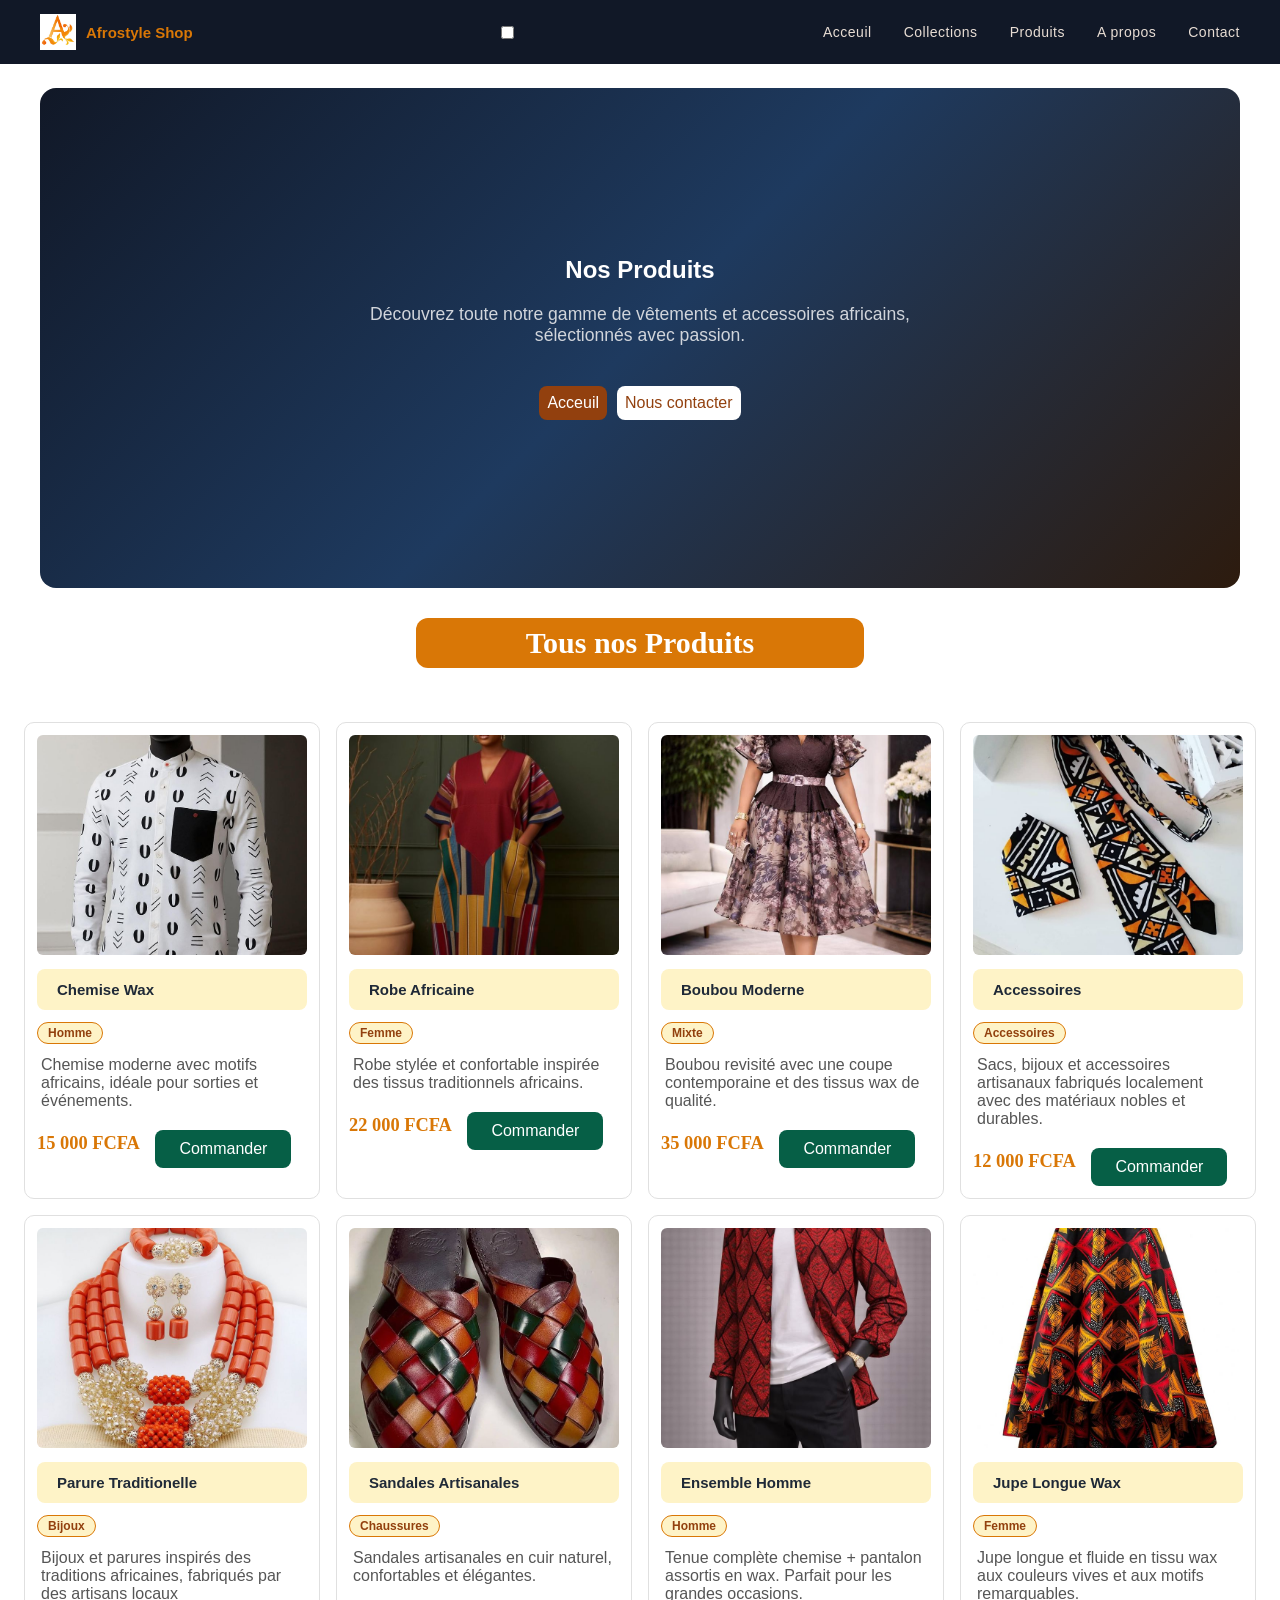
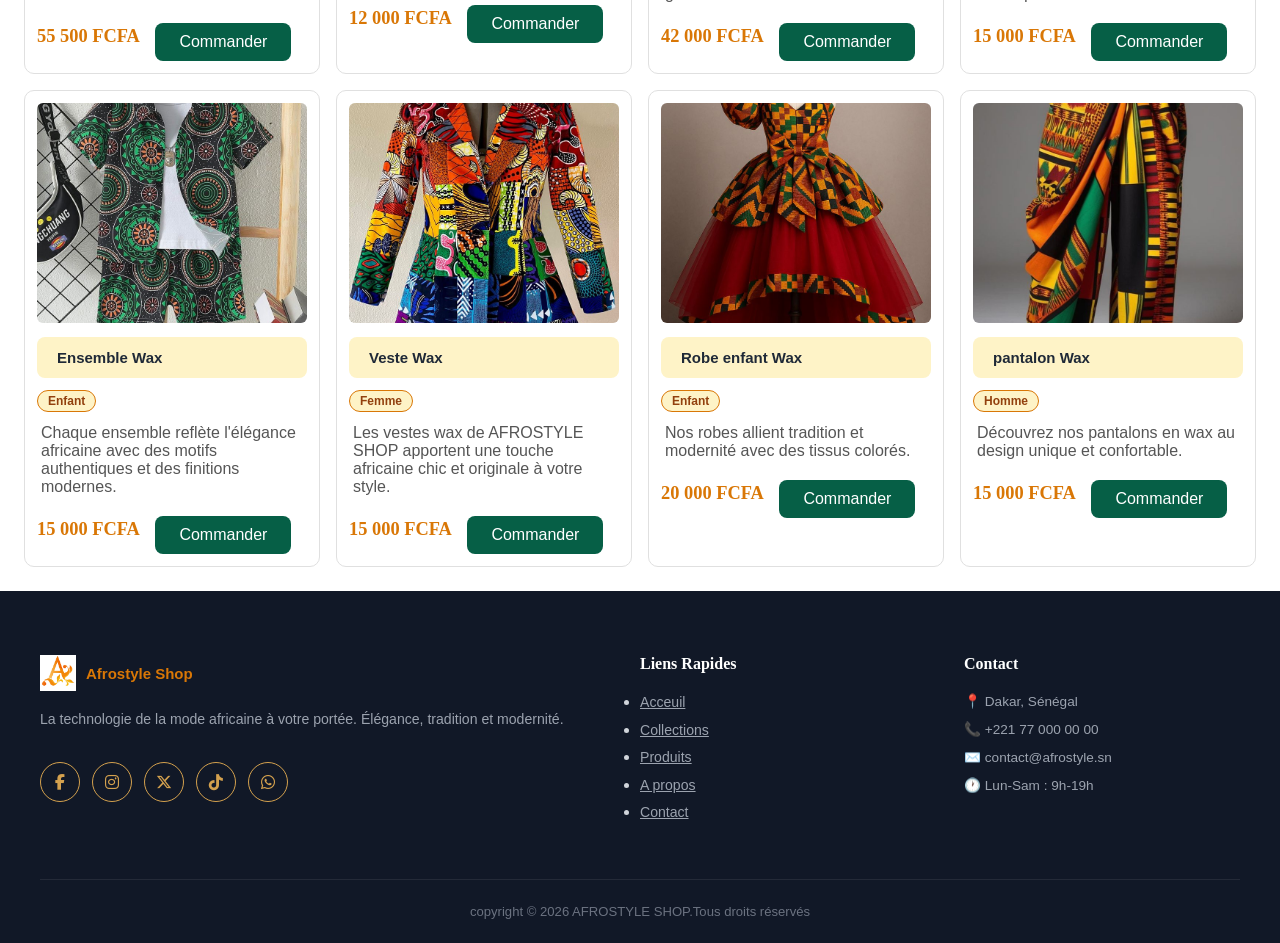
<file: produits.html>
<!DOCTYPE html>
<html lang="en">

<head>
    <meta charset="UTF-8">
    <meta name="viewport" content="width=device-width, initial-scale=1.0">
    <title>Produits</title>
    <link rel="stylesheet" href="https://cdnjs.cloudflare.com/ajax/libs/font-awesome/6.5.0/css/all.min.css" />
    <link rel="stylesheet" href="style.css">
</head>

<body>
    <!-- navigation  -->
    <nav>
        <div class="nav-logo">
            <div class="logo-box"><img src="images/logo.png" alt=""></div>
            <div class="logo-text">
                <h2>Afrostyle Shop</h2>
            </div>
        </div>
        <input type="checkbox" id="hamburger-toggle">
    <label for="hamburger-toggle" class="hamburger">
        <span></span>
        <span></span>
        <span></span>
    </label>

        <ul>
            <li><a href="index.html">Acceuil</a></li>
            <li><a href="collections.html">Collections</a></li>
            <li><a href="#"> Produits</a></li>
            <li><a href="about.html">A propos</a></li>
            <li><a href="contact.html">Contact</a></li>
        </ul>
    </nav>
    <section class="page-hero">
        <h1>Nos Produits</h1>
        <p>Découvrez toute notre gamme de vêtements et accessoires africains, sélectionnés avec passion.
        </p>
        <div class="hero-btns">
            <a href="index.html" class="btn-primary">Acceuil </a>
            <a href="contact.html" class="btn-secondary">Nous contacter</a>
        </div>

    </section>
    <!-- liste des produits -->
    <section>
        <h2 class="titre">Tous nos Produits</h2>
        


        <div class="produit">
            <div class="bloc">

                <img src="images/chemisewaxhomme.jpg" alt="">


                <h3>Chemise Wax</h3>
                <span class="categorie"> Homme</span>
                <p>Chemise moderne avec motifs africains, idéale pour sorties et événements.</p>
                <div class="prix-btn">
                    <span class="price">15 000 FCFA</span>
                    <a href="contact.html" class="btn-third">Commander</a>
                </div>

            </div>
            <div class="bloc">
                <img src="images/bouboumoderne.jpg" alt="">
                <h3>Robe Africaine</h3>
                <span class="categorie"> Femme</span>
                <p>Robe stylée et confortable inspirée des tissus traditionnels africains.</p>
                <div class="prix-btn">
                    <span class="price">22 000 FCFA</span>
                    <a href="contact.html" class="btn-third">Commander</a>
                </div>
            </div>
            <div class="bloc">
                <img src="images/robe moderne.jpg" alt="">
                <h3>Boubou Moderne</h3>
                <span class="categorie"> Mixte</span>
                <p>Boubou revisité avec une coupe contemporaine et des tissus wax de qualité.</p>
                <div class="prix-btn">
                    <span class="price">35 000 FCFA</span>
                    <a href="contact.html" class="btn-third">Commander</a>
                </div>

            </div>
            <div class="bloc">
                <img src="images/accessoires.jpg" alt="">
                <h3>Accessoires</h3>
                <span class="categorie"> Accessoires</span>
                <p>Sacs, bijoux et accessoires artisanaux fabriqués localement avec des matériaux nobles et
                    durables.
                </p>
                <div class="prix-btn">
                    <span class="price">12 000 FCFA</span>
                    <a href="contact.html" class="btn-third">Commander</a>
                </div>

            </div>
            <div class="bloc">
                <img src="images/parure traditionnelle.jpg" alt="">
                <h3>Parure Traditionelle</h3>
                <span class="categorie"> Bijoux</span>
                <p>Bijoux et parures inspirés des traditions africaines, fabriqués par des artisans locaux
                </p>
                <div class="prix-btn">
                    <span class="price">55 500 FCFA</span>
                    <a href="contact.html" class="btn-third">Commander</a>
                </div>

            </div>

            <div class="bloc">
                <img src="images/sandales.jpg" alt="">
                <h3>Sandales Artisanales</h3>
                <span class="categorie"> Chaussures</span>
                <p>Sandales artisanales en cuir naturel, confortables et élégantes.</p>
                <div class="prix-btn">
                    <span class="price">12 000 FCFA</span>
                    <a href="contact.html" class="btn-third">Commander</a>
                </div>


            </div>
            <div class="bloc">
                <img src="images/ensemblehomme.jpg" alt="">
                <h3>Ensemble Homme</h3>
                <span class="categorie">Homme</span>
                <p>Tenue complète chemise + pantalon assortis en wax. Parfait pour les grandes occasions.</p>
                <div class="prix-btn">
                    <span class="price">42 000 FCFA</span>
                    <a href="contact.html" class="btn-third">Commander</a>
                </div>

            </div>
            <div class="bloc">
                <img src="images/jupe longue.jpg" alt="">
                <h3>Jupe Longue Wax</h3>
                <span class="categorie"> Femme</span>
                <p>Jupe longue et fluide en tissu wax aux couleurs vives et aux motifs remarquables.</p>
                <div class="prix-btn">
                    <span class="price">15 000 FCFA</span>
                    <a href="contact.html" class="btn-third">Commander</a>
                </div>

            </div>
            <div class="bloc">
                <img src="images/ensemble wax garcon.jpg" alt="">
                <h3>Ensemble Wax</h3>
                <span class="categorie">Enfant</span>
                <p>Chaque ensemble reflète l'élégance africaine avec des motifs authentiques et des finitions modernes.
                </p>
                <div class="prix-btn">
                    <span class="price">15 000 FCFA</span>
                    <a href="contact.html" class="btn-third">Commander</a>
                </div>

            </div>
            <div class="bloc">
                <img src="images/vestewax.jpg" alt="">
                <h3>Veste Wax</h3>
                <span class="categorie">Femme</span>
                <p>Les vestes wax de AFROSTYLE SHOP apportent une touche africaine chic et originale à votre style.</p>
                <div class="prix-btn">
                    <span class="price">15 000 FCFA</span>
                    <a href="contact.html" class="btn-third">Commander</a>
                </div>

            </div>
            <div class="bloc">
                <img src="images/robe enfantwax.jpg" alt="">
                <h3>Robe enfant Wax</h3>
                <span class="categorie"> Enfant</span>

                <p>Nos robes allient tradition et modernité avec des tissus colorés.</p>
                <div class="prix-btn">
                    <span class="price">20 000 FCFA</span>
                    <a href="contact.html" class="btn-third">Commander</a>
                </div>

            </div>
            <div class="bloc">
                <img src="images/pantalon wax.jpg" alt="">
                <h3>pantalon Wax</h3>
                <span class="categorie">Homme</span>
                <p>Découvrez nos pantalons en wax au design unique et confortable.</p>
                <div class="prix-btn">
                    <span class="price">15 000 FCFA</span>
                    <a href="contact.html" class="btn-third">Commander</a>
                </div>

            </div>
        </div>
    </section>



    <!-- Footer -->
    <footer>
        <div class="footer-grid">
            <!-- marque -->
            <div class="footer-brand">
                <div class="nav-logo">
                    <div class="logo-box"><img src="images/logo.png" alt=""></div>
                    <div class="logo-text">
                        <h2>Afrostyle Shop</h2>
                    </div>
                </div>
                <p>La technologie de la mode africaine à votre portée. Élégance, tradition et modernité.</p>
                <div class="social-medias">
                    <a href="https://facebook.com/tonprofil" target="_blank" class="social-icon">
                        <i class="fab fa-facebook-f"></i>
                    </a>

                    <a href="https://instagram.com/tonprofil" target="_blank" class="social-icon">
                        <i class="fab fa-instagram"></i>
                    </a>
                    <a href="https://twitter.com/tonprofil" target="_blank" class="social-icon">
                        <i class="fab fa-x-twitter"></i>
                    </a>

                    <a href="https://tiktok.com/@tonprofil" target="_blank" class="social-icon">
                        <i class="fab fa-tiktok"></i>
                    </a>

                    <a href="https://wa.me/221XXXXXXXX" target="_blank" class="social-icon">
                        <i class="fab fa-whatsapp"></i>
                    </a>
                </div>
            </div>
            <!-- liens rapides -->
            <div class="footer-col">
                <h4>Liens Rapides</h4>
                <ul>
                    <li><a href="index.html">Acceuil</a></li>
                    <li><a href="collections.html">Collections</a></li>
                    <li><a href="#"> Produits</a></li>
                    <li><a href="about.html">A propos</a></li>
                    <li><a href="contact.html">Contact</a></li>
                </ul>
            </div>
            <!-- Contact -->
            <div class="footer-col">
                <h4>Contact</h4>
                <div class="footer-contact-item">📍 Dakar, Sénégal</div>
                <div class="footer-contact-item">📞 +221 77 000 00 00</div>
                <div class="footer-contact-item">✉️ contact@afrostyle.sn</div>
                <div class="footer-contact-item">🕐 Lun-Sam : 9h-19h</div>
            </div>

        </div>
        <div class="footer-bottom">
            <p>copyright &copy; 2026 AFROSTYLE SHOP.Tous droits réservés</p>
        </div>
    </footer>
</body>

</html>
</file>
<file: style.css>
* {
  margin: 0;
  padding: 0;
  box-sizing: border-box;
}

body {
  font-family: Poppins, Arial, sans-serif;
  background: #ffff;
  color: #1F2937;
  overflow-x: hidden;
}

/* nav */
nav {
  background: #111827;
  display: flex;
  align-items: center;
  justify-content: space-between;
  padding: 14px 40px;
  position: sticky;
  top: 0;
  z-index: 100;
}

.nav-logo {
  display: flex;
  align-items: center;
  gap: 10px;

}

.logo-box {
  width: 36px;
  height: 36px;

  border-radius: 8px;
  display: flex;
  align-items: center;
  justify-content: center;
  color: white;

}

.logo-box img {
  object-fit: cover;
  width: 36px;
  height: 36px;
}

.logo-text h2 {
  font-size: 15px;
  font-weight: 700px;
  color: #D97706;
}



nav ul {
  list-style: none;
  display: flex;
  gap: 32px;
}

nav ul li a {
  color: #e8ddd4;
  text-decoration: none;
  font-size: 14px;
  letter-spacing: 0.5px;
  transition: color 0.2s;
}

nav ul li a:hover {
  color: #D97706;
  text-decoration: underline;
  cursor: pointer;
}

.hamburger {
  display: none;
  flex-direction: column;
  gap: 5px;
  background: transparent;
  border: none;
  cursor: pointer;
  padding: 4px;
}

.hamburger span {
  display: block;
  width: 25px;
  height: 3px;
  background: #D97706;
  border-radius: 3px;
  transition: all 0.3s ease;
}

/* hero */


.hero {
  margin: 24px 40px;
  border-radius: 16px;
  overflow: hidden;
  position: relative;
  height: 420px;
  background: linear-gradient(rgba(30, 10, 0, 0.55), rgba(30, 10, 0, 0.55)),
    url(images/Cote\ d\'IVOIRE.jpg) center/cover;
  display: flex;
  flex-direction: column;
  align-items: center;
  justify-content: center;
  text-align: center;
  color: white;
}




.hero-btns {
  display: flex;
  gap: 10px;
  justify-content: center;
  flex-wrap: wrap;
}

.btn-primary {

  background: #92400E;
  border-radius: 8px;
  padding: 8px;
  text-decoration: none;
  color: #FFF;

}

.btn-primary:hover {
  background: #fff;
  color: #92400E;

}

.btn-secondary {
  border-color: #92400E;
  background: #ffff;
  border-radius: 8px;
  padding: 8px;
  text-decoration: none;
  color: #92400E;


}

.btn-secondary:hover {
  background: #92400E;
  color: #ffff
}


.titre {
  font-family: 'Playfair Display', Georgia, serif;
  font-size: 30px;
  text-align: center;
  margin-bottom: 40px;
  color: #fff;
  border: solid 1px color #D97706;
  background: #D97706;
  width: 35%;
  margin: 30px auto;
  border-radius: 12px;

  padding: 8px 20px;
}

.divider {
  width: 60px;
  height: 4px;
  background: #D97706;
  border-radius: 4px;
  margin: 0.75rem auto 1.5rem;
}

/* presentation */

.presentation {
  padding: 12px 20px;

}

.about-intro {
  background: #FEF3C7;
  border-radius: 12px;
  margin: 0 auto;
  padding: 12px 24px;

}

.about-intro-text h2 {
  color: #111827;
  margin-bottom: 1rem;
}

.about-intro-text p {
  margin-bottom: 1.5rem;
  line-height: 1.8;
}

.about-stats {
  display: flex;
  gap: 20px;
  margin: 20px 0;
  justify-content: center;
}

.about-intro-grid {
  display: grid;
  grid-template-columns: 1fr 1fr;
  gap: 4rem;
  align-items: center;
}

.about-intro-image {
  width: 100%;
  height: 50%;
  border-radius: 8px;
  overflow: hidden;

}

.image-placeholder {
  width: 200%;
  height: 50%;

}

.stat h3 {
  font-size: 2rem;
  color: #92400E;
}

.stat p {
  font-size: 0.85rem;
  color: #6B7280;
  margin-bottom: 20px;
}

/* produits-populaires */

.produit {
  display: grid;
  grid-template-columns: repeat(4, 1fr);
  gap: 16px;
  padding: 24px;
}

.bloc {
  background-color: white;
  border: 1px solid #e0e0e0;
  border-radius: 10px;
  padding: 12px;
  overflow: hidden;
}

.bloc img {
  width: 100%;
  height: 220px;
  object-fit: cover;
  border-radius: 6px;


}

.bloc h3 {
  font-size: 15px;
  margin: 10px 0 4px;
  background-color: #FEF3C7;
  padding: 12px 20px;
  border-radius: 8px;
}

.bloc p {
  padding: 0 16px;
  flex-grow: 1;
  padding: 8px 4px;
  color: #555;
}

.categorie {
  display: inline-block;
  background: #FEF3C7;
  color: #92400E;
  font-size: 0.75rem;
  font-weight: 600;
  padding: 3px 10px;
  border-radius: 20px;
  margin: 8px 0 4px;
  border: 1px solid #D97706;
}

.container {
  max-width: 1200px;
  margin: 0 auto;
  padding: 0 1.5rem;
  margin-bottom: 20px;
}

.avantages {
  background: #111827;
  color: #fff;
}

.avantages .section-subtitle {
  color: #D1D5DB;
}

.avantages-grid {
  display: grid;
  grid-template-columns: repeat(auto-fill, minmax(220px, 1fr));
  gap: 2rem;

}

.avantage-card {
  text-align: center;
  padding: 2rem 1.5rem;
  border-radius: 12px;
  background: rgba(255, 255, 255, 0.05);
  border: 1px solid rgba(255, 255, 255, 0.08);
  transition: 0.3s ease;
}

.avantage-card:hover {
  background: rgba(146, 64, 14, 0.2);
  border-color: #92400E;
}

.avantage-icon {
  font-size: 2.5rem;
  margin-bottom: 1rem;
}

.avantage-card h3 {
  color: #92400E;
  margin-bottom: 0.5rem;
}

.avantage-card p {
  color: #1F2937;
  font-size: 0.88rem;
}

/* FOOTER */
footer {
  background: #111827;
  color: #D1D5DB;
  padding: 4rem 1.5rem 1.5rem;
}

.footer-grid {
  display: grid;
  grid-template-columns: 2fr 1fr 1fr;
  gap: 3rem;
  max-width: 1200px;
  margin: 0 auto 3rem;
}

.footer-brand p {
  font-size: 0.88rem;
  line-height: 1.8;
  color: #9CA3AF;
  margin: 1rem 0;
}

.footer-col h4 {
  font-family: 'Playfair Display', serif;
  color: #fff;
  font-size: 1rem;
  margin-bottom: 1.25rem;
}

.footer-col ul li {
  margin-bottom: 0.6rem;
}

.footer-col ul li a {
  color: #9CA3AF;
  font-size: 0.88rem;
  transition: 0.3s ease;
}

.footer-col ul li a:hover {
  color: #D97706;
}

.footer-contact-item {
  display: flex;
  gap: 0.6rem;
  align-items: flex-start;
  margin-bottom: 0.75rem;
  font-size: 0.85rem;
  color: #9CA3AF;
}

.footer-bottom {
  border-top: 1px solid rgba(255, 255, 255, 0.08);
  padding-top: 1.5rem;
  text-align: center;
  font-size: 0.82rem;
  color: #6B7280;
  max-width: 1200px;
  margin: 0 auto;
}

/* SOCIAL MEDIAS */
/* CONTENEUR */
.social-medias {
  display: flex;
  gap: 12px;
  margin-top: 30px;
}

/* CHAQUE ICÔNE */
.social-icon {
  width: 40px;
  height: 40px;
  border-radius: 50%;

  background-color: transparent;
  border: 1px solid #d4a14e;
  color: #d4a14e;
  display: flex;
  align-items: center;
  justify-content: center;
  font-size: 1rem;
  text-decoration: none;
  transition: all 0.3s ease;
}

.social-icon:hover {
  background-color: #d4a14e;
  color: #1c1009;
  transform: translateY(-3px);

}


.social-icon.facebook:hover {
  background-color: #1877F2;
  border-color: #1877F2;
  color: white;
}

.social-icon.instagram:hover {
  background-color: #E1306C;
  border-color: #E1306C;
  color: white;
}

.social-icon.tiktok:hover {
  background-color: #000000;
  border-color: #000000;
  color: white;
}

.social-icon.whatsapp:hover {
  background-color: #25D366;
  border-color: #25D366;
  color: white;
}

/* page collections */

.page-hero {
  margin: 24px 40px;
  border-radius: 16px;
  overflow: hidden;
  position: relative;
  height: 500px;
  background: linear-gradient(135deg, #111827 0%, #1E3A5F 50%, #2D1B0E 100%);
  display: flex;
  flex-direction: column;
  align-items: center;
  justify-content: center;
  text-align: center;
  color: white;
}

.page-hero h1 {
  color: #fff;
  margin-bottom: 1.25rem;
}


.page-hero p {
  color: #D1D5DB;
  font-size: 1.1rem;
  margin-bottom: 2.5rem;
  max-width: 560px;
  margin-left: auto;
  margin-right: auto;
}

.btn-third {
  width: fit-content;
  display: block;
  margin: 12px auto 0;
  padding: 10px 24px;
  border-color: #065F46;
  background: #065F46;
  border-radius: 8px;
  text-align: center;
  text-decoration: none;
  color: #FFF;
}

.btn-third:hover {
  background: transparent;
  color: #065F46;
}

.price {
  font-size: 1.15rem;
  font-weight: 700;
  color: #D97706;
  font-family: 'Playfair Display', serif;
}

.prix-btn {
  display: flex;
  align-items: center;
  justify-content: space-between;
  margin-top: auto;
}

.badge {
  display: inline-block;
  background: #FEF3C7;
  color: #92400E;
  font-size: 0.8rem;
  font-weight: 600;
  padding: 4px 14px;
  border-radius: 20px;
  letter-spacing: 0.5px;
  margin-bottom: 8px;
}

.valeurs-grid {
  display: grid;
  grid-template-columns: repeat(auto-fill, minmax(240px, 1fr));
  gap: 2rem;
}

.valeur-card {
  background: #FEF3C7;
  border-radius: 12px;
  padding: 2rem;
  
  transition: 0.3s ease;
}

.valeur-card:hover {
  border-left-color: #D97706;

}

.valeur-icon {
  font-size: 2rem;
  margin-bottom: 1rem;
}

.valeur-card h3 {
  color: #111827;
  margin-bottom: 0.5rem;
}

.valeur-card p {
  font-size: 0.88rem;
  line-height: 1.7;
}

.parcours {
  max-width: 700px;
  margin: 0 auto;
  position: relative;
  padding: 15px 24px;


}


.parcours-item {
  display: flex;
  gap: 2rem;
  margin-bottom: 2.5rem;
  position: relative;
}

.parcours-dot {
  width: 50px;
  height: 50px;
  border-radius: 50%;
  background: #92400E;
  color: #fff;
  display: flex;
  align-items: center;
  justify-content: center;
  font-weight: 700;
  font-size: 0.8rem;
  flex-shrink: 0;
  position: relative;
  z-index: 1;
}

.parcours-content {
  padding-top: 0.5rem;
}

.parcours-content h3 {
  color: #111827;
  margin-bottom: 0.3rem;
}

.parcours-content p {
  font-size: 0.88rem;
  line-height: 1.7;
}

/* formulaire */
form {
  background: #FEF3C7;
  padding: 10px 24px;
  border-radius: 8px;

}

.form-row {
  display: grid;
  grid-template-columns: 1fr 1fr;
  gap: 10px;
}

.form-card {
  max-width: 900px;
  margin: 40px auto;
  border-radius: 12px;
  padding: 2.5rem;
  box-shadow: 0 4px 24px rgba(0, 0, 0, 0.10);
}

.form-card h3 {
  color: #111827;
  margin-bottom: 1.75rem;
  padding-bottom: 1rem;
  border-bottom: 2px solid #FEF3C7;
}

.form-group {
  margin-bottom: 1.25rem;
}

.form-group label {
  display: block;
  font-size: 0.88rem;
  font-weight: 600;
  color: #111827;
  margin-bottom: 0.4rem;
}


.form-group input,
.form-group select,
.form-group textarea {
  width: 100%;
  padding: 0.75rem 1rem;
  border: 1.5px solid #E5E7EB;
  border-radius: 8px;
  font-family: 'Poppins', sans-serif;
  font-size: 0.9rem;
  color: #1F2937;
  background: #FAFAFA;
  transition: 0.3s ease;
  outline: none;
}

.form-group input:focus,
.form-group select:focus,
.form-group textarea:focus {
  border-color: #92400E;
  background: #fff;
  box-shadow: 0 0 0 3px rgba(146, 64, 14, 0.1);
}

.form-group textarea {
  resize: vertical;
  min-height: 110px;
}

.form-card button[type="submit"] {
  width: auto;
  min-width: 200px;
  cursor: pointer;
  border: none;
  font-family: 'Poppins', sans-serif;
}

/* RESPONSIVE */

/* TABLETTE */
@media(max-width:1024px) {
  nav {
    padding: 14px 20px;
  }

  nav ul {
    gap: 16px;
  }

  .produit {
    grid-template-columns: repeat(2, 1fr);
  }

  .bloc img {
    height: 400px;
    width: 100%;
    object-fit: cover;
  }

  .valeurs-grid {
    grid-template-columns: repeat(2, 1fr);
  }

  .footer-grid {
    grid-template-columns: 1fr 1fr 1fr;
    gap: 1.5rem;
  }

  .titre {
    width: 50%;
  }

  .hero {
    margin: 16px 20px;
    height: 360px;
  }

  .form-card {
    margin: 30px 24px;
    padding: 2rem;
  }

  .form-row {
    grid-template-columns: 1fr 1fr;

    gap: 12px;
  }

  .form-card button[type="submit"] {
    width: 40%;
  }
}

/* PORTABLE */
@media(max-width:800px) {
 #hamburger-toggle {
    display: none;
  }
 .hamburger {
    display: none;
  }
nav ul {
    display: none;
    flex-direction: column;
    position: absolute;
    top: 55px;
    right: 0;
    left: auto;
    width: 200px;
    height: auto;

    padding: 12px 16px;
    z-index: 9999;
    box-sizing: border-box;
    border-radius: 0 0 0 8px;
    box-shadow: -4px 4px 16px rgba(0, 0, 0, 0.3);
  }

  nav ul li a {
    color: #e8ddd4;
    display: block;
    padding: 12px 0;
    font-size: 1rem;
    border: solid 1px #92400E;
    background: #92400E;
    text-align: center;
    border-radius: 12px;

  }


  .hamburger {
    display: flex;
    flex-direction: column;
    gap: 5px;
    cursor: pointer;
  }

  .hamburger span {
    display: block;
    width: 25px;
    height: 3px;
    background: #D97706;
    border-radius: 3px;
    transition: all 0.3s ease;
  }


  #hamburger-toggle:checked~ul {
    display: flex;
  }

  .hero {
    margin: 12px;
    height: auto;
    padding: 40px 16px;
    border-radius: 12px;
  }

  .hero h1 {
    font-size: 1.6rem;
  }

  .hero-btns {
    flex-direction: column;
    align-items: center;
  }

  .titre {
    width: 80%;
    font-size: 22px;
  }

  .about-intro-grid {
    grid-template-columns: 1fr;
    grid-template-rows: auto auto;
    gap: 1.5rem;
  }


  .about-intro-text {
    order: 1;
    width: 100%;
  }


  .about-intro-image {
    order: 2;
    width: 100%;
    height: 300px;
  }

  .about-intro-image img,
  .image-placeholder img {
    width: 100%;
    height: 100%;
    object-fit: cover;
    border-radius: 8px;
  }

  .image-placeholder {
    width: 100%;
    height: 100%;
  }


  .about-stats {
    flex-direction: column;
    align-items: center;
    gap: 12px;
  }


  .produit {
    grid-template-columns: repeat(1, 1fr);
    gap: 10px;
    padding: 12px;
  }

  .bloc img {
    height: 180px;
    width: 100%;
    object-fit: cover;
  }



  .avantages-grid {
    grid-template-columns: 1fr;
  }

  .valeurs-grid {
    grid-template-columns: repeat(1, 1fr);
  }

  .footer-grid {
    grid-template-columns: 1fr;
    gap: 2rem;
  }

  .footer-brand {
    text-align: center;
  }

  .social-medias {
    justify-content: center;
  }

  .footer-col {
    text-align: center;


  }

  .footer-col ul {
    list-style: none;
    padding: 0;
    margin: 0;
  }

  .footer-contact-item {
    justify-content: center;
  }

  .footer-bottom {
    font-size: 0.78rem;
    padding-top: 1rem;
  }

  .page-hero {
    margin: 12px;
    height: auto;
    padding: 40px 16px;
  }



  .form-card {
    margin: 16px 12px;
    padding: 1.25rem;
    border-radius: 8px;
  }

  .form-row {
    grid-template-columns: 1fr;
    gap: 0;
  }

  .form-card h3 {
    font-size: 1rem;
    margin-bottom: 1.25rem;
  }

  .form-group input,
  .form-group select,
  .form-group textarea {
    font-size: 0.85rem;
    padding: 0.65rem 0.85rem;
  }

  .form-card button[type="submit"] {
    width: 100%;
    font-size: 0.9rem;
    padding: 0.85rem;
  }


}
</file>
